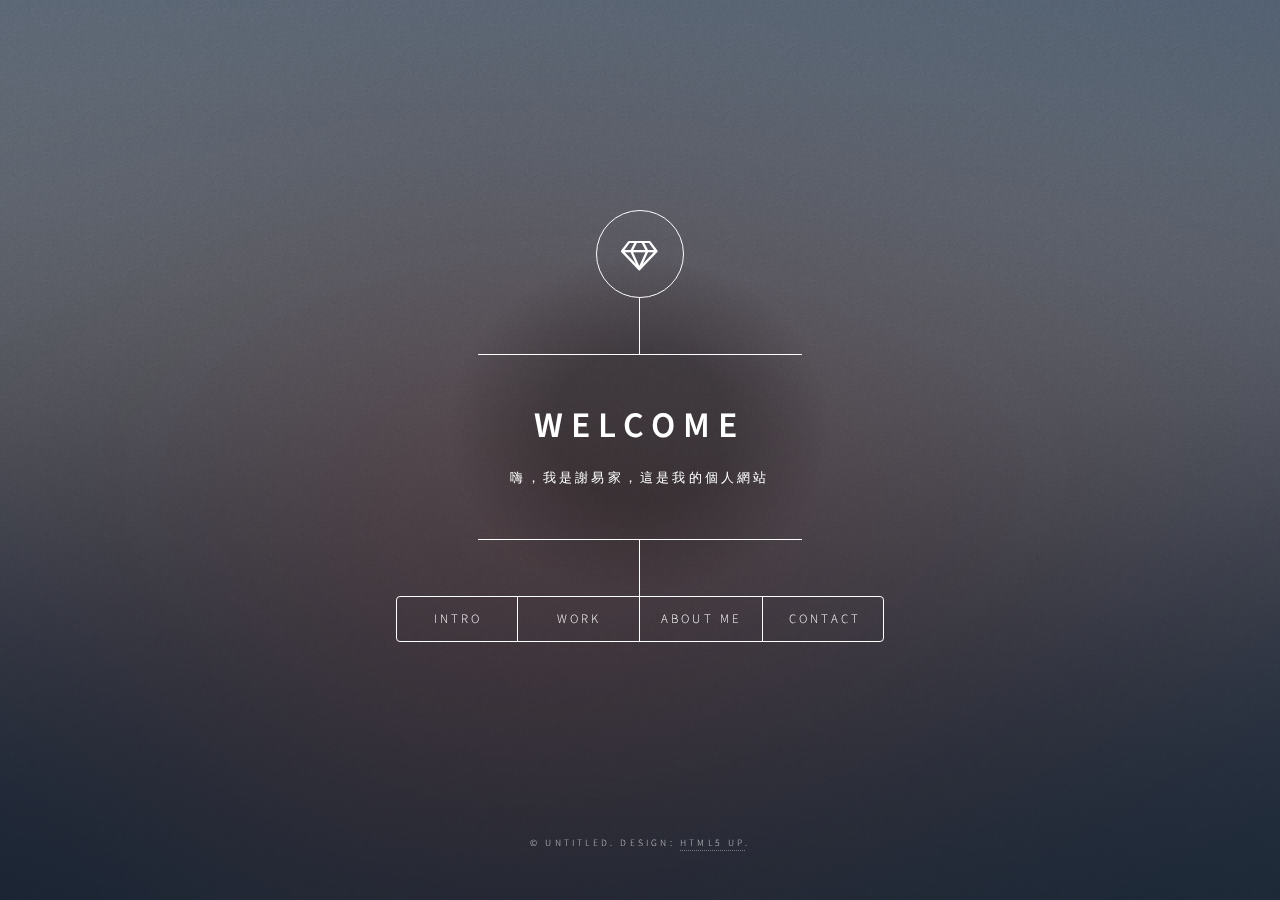
<file: index.html>
<!DOCTYPE HTML>
<!--
	Dimension by HTML5 UP
	html5up.net | @ajlkn
	Free for personal and commercial use under the CCA 3.0 license (html5up.net/license)
-->
<html>
	<head>
		<title>Hsieh Yi Chia</title>
		<meta charset="utf-8" />
		<meta name="viewport" content="width=device-width, initial-scale=1, user-scalable=no" />
		<link rel="stylesheet" href="assets/css/main.css" />
		<!--[if lte IE 9]><link rel="stylesheet" href="assets/css/ie9.css" /><![endif]-->
		<noscript><link rel="stylesheet" href="assets/css/noscript.css" /></noscript>
	</head>
	<body>

		<!-- Wrapper -->
			<div id="wrapper">

				<!-- Header -->
					<header id="header">
						<div class="logo">
							<span class="icon fa-diamond"></span>
						</div>
						<div class="content">
							<div class="inner">
								<h1>WELCOME</h1>
								<p>嗨，我是謝易家，這是我的個人網站<br /></p>
							</div>
						</div>
						<nav>
							<ul>
								<li><a href="#intro">Intro</a></li>
								<li><a href="#work">Work</a></li>
								<li><a href="#about">About Me</a></li>
								<li><a href="#contact">Contact</a></li>
								<!--<li><a href="#elements">Elements</a></li>-->
							</ul>
						</nav>
					</header>

				<!-- Main -->
					<div id="main">

						<!-- Intro -->
							<article id="intro">
								<h2 class="major">Intro</h2>
								<span class="image main"><img src="images/pic01.jpg" alt="" /></span>
								<p>Under construction</p>
								<p>Under construction</p>
							</article>

						<!-- Work -->
							<article id="work">
								<h2 class="major">Work</h2>
								<span class="image main"><img src="images/pic02.jpg" alt="" /></span>
								<p>Under construction</p>
								<p>Under construction</p>
							</article>

						<!-- About -->
							<article id="about">
								<h2 class="major">About</h2>
								<span class="image main"><img src="images/pic03.jpg" alt="" /></span>
								<p>在台灣的彰化出生與長大，是個鄉民、宅男、研究生、工程師。希望有朝一日可以去矽谷闖蕩而勤練英文，大學去過捷克當交換學生，卻只練了一口好中文，喜歡藉著看影集學英文，卻怎樣都不肯把中文字幕給關掉。</p>
								<p>Raise and born in Changhua, Taiwan. He's a PTTer, a nerd, a graduate school student and an engineer. Hoping he could go to the valley some day in the future. Despite of that, he only pratice his Chinese when he was a exchange student in Cezch republic, and he never turn the chinese subtitle off when watching American series.</p> 
							</article>

						<!-- Contact -->
							<article id="contact">
								<h2 class="major">Contact</h2>
								<form method="post" action="#">
									<div class="field half first">
										<label for="name">Name</label>
										<input type="text" name="name" id="name" />
									</div>
									<div class="field half">
										<label for="email">Email</label>
										<input type="text" name="email" id="email" />
									</div>
									<div class="field">
										<label for="message">Message</label>
										<textarea name="message" id="message" rows="4"></textarea>
									</div>
									<ul class="actions">
										<li><input type="submit" value="Send Message" class="special" /></li>
										<li><input type="reset" value="Reset" /></li>
									</ul>
								</form>
								<ul class="icons">
									<li><a href="#" class="icon fa-twitter"><span class="label">Twitter</span></a></li>
									<li><a href="#" class="icon fa-facebook"><span class="label">Facebook</span></a></li>
									<li><a href="#" class="icon fa-instagram"><span class="label">Instagram</span></a></li>
									<li><a href="#" class="icon fa-github"><span class="label">GitHub</span></a></li>
								</ul>
							</article>

						<!-- Elements -->
							<article id="elements">
								<h2 class="major">Elements</h2>

								<section>
									<h3 class="major">Text</h3>
									<p>This is <b>bold</b> and this is <strong>strong</strong>. This is <i>italic</i> and this is <em>emphasized</em>.
									This is <sup>superscript</sup> text and this is <sub>subscript</sub> text.
									This is <u>underlined</u> and this is code: <code>for (;;) { ... }</code>. Finally, <a href="#">this is a link</a>.</p>
									<hr />
									<h2>Heading Level 2</h2>
									<h3>Heading Level 3</h3>
									<h4>Heading Level 4</h4>
									<h5>Heading Level 5</h5>
									<h6>Heading Level 6</h6>
									<hr />
									<h4>Blockquote</h4>
									<blockquote>Fringilla nisl. Donec accumsan interdum nisi, quis tincidunt felis sagittis eget tempus euismod. Vestibulum ante ipsum primis in faucibus vestibulum. Blandit adipiscing eu felis iaculis volutpat ac adipiscing accumsan faucibus. Vestibulum ante ipsum primis in faucibus lorem ipsum dolor sit amet nullam adipiscing eu felis.</blockquote>
									<h4>Preformatted</h4>
									<pre><code>i = 0;

while (!deck.isInOrder()) {
    print 'Iteration ' + i;
    deck.shuffle();
    i++;
}

print 'It took ' + i + ' iterations to sort the deck.';</code></pre>
								</section>

								<section>
									<h3 class="major">Lists</h3>

									<h4>Unordered</h4>
									<ul>
										<li>Dolor pulvinar etiam.</li>
										<li>Sagittis adipiscing.</li>
										<li>Felis enim feugiat.</li>
									</ul>

									<h4>Alternate</h4>
									<ul class="alt">
										<li>Dolor pulvinar etiam.</li>
										<li>Sagittis adipiscing.</li>
										<li>Felis enim feugiat.</li>
									</ul>

									<h4>Ordered</h4>
									<ol>
										<li>Dolor pulvinar etiam.</li>
										<li>Etiam vel felis viverra.</li>
										<li>Felis enim feugiat.</li>
										<li>Dolor pulvinar etiam.</li>
										<li>Etiam vel felis lorem.</li>
										<li>Felis enim et feugiat.</li>
									</ol>
									<h4>Icons</h4>
									<ul class="icons">
										<li><a href="#" class="icon fa-twitter"><span class="label">Twitter</span></a></li>
										<li><a href="#" class="icon fa-facebook"><span class="label">Facebook</span></a></li>
										<li><a href="#" class="icon fa-instagram"><span class="label">Instagram</span></a></li>
										<li><a href="#" class="icon fa-github"><span class="label">Github</span></a></li>
									</ul>

									<h4>Actions</h4>
									<ul class="actions">
										<li><a href="#" class="button special">Default</a></li>
										<li><a href="#" class="button">Default</a></li>
									</ul>
									<ul class="actions vertical">
										<li><a href="#" class="button special">Default</a></li>
										<li><a href="#" class="button">Default</a></li>
									</ul>
								</section>

								<section>
									<h3 class="major">Table</h3>
									<h4>Default</h4>
									<div class="table-wrapper">
										<table>
											<thead>
												<tr>
													<th>Name</th>
													<th>Description</th>
													<th>Price</th>
												</tr>
											</thead>
											<tbody>
												<tr>
													<td>Item One</td>
													<td>Ante turpis integer aliquet porttitor.</td>
													<td>29.99</td>
												</tr>
												<tr>
													<td>Item Two</td>
													<td>Vis ac commodo adipiscing arcu aliquet.</td>
													<td>19.99</td>
												</tr>
												<tr>
													<td>Item Three</td>
													<td> Morbi faucibus arcu accumsan lorem.</td>
													<td>29.99</td>
												</tr>
												<tr>
													<td>Item Four</td>
													<td>Vitae integer tempus condimentum.</td>
													<td>19.99</td>
												</tr>
												<tr>
													<td>Item Five</td>
													<td>Ante turpis integer aliquet porttitor.</td>
													<td>29.99</td>
												</tr>
											</tbody>
											<tfoot>
												<tr>
													<td colspan="2"></td>
													<td>100.00</td>
												</tr>
											</tfoot>
										</table>
									</div>

									<h4>Alternate</h4>
									<div class="table-wrapper">
										<table class="alt">
											<thead>
												<tr>
													<th>Name</th>
													<th>Description</th>
													<th>Price</th>
												</tr>
											</thead>
											<tbody>
												<tr>
													<td>Item One</td>
													<td>Ante turpis integer aliquet porttitor.</td>
													<td>29.99</td>
												</tr>
												<tr>
													<td>Item Two</td>
													<td>Vis ac commodo adipiscing arcu aliquet.</td>
													<td>19.99</td>
												</tr>
												<tr>
													<td>Item Three</td>
													<td> Morbi faucibus arcu accumsan lorem.</td>
													<td>29.99</td>
												</tr>
												<tr>
													<td>Item Four</td>
													<td>Vitae integer tempus condimentum.</td>
													<td>19.99</td>
												</tr>
												<tr>
													<td>Item Five</td>
													<td>Ante turpis integer aliquet porttitor.</td>
													<td>29.99</td>
												</tr>
											</tbody>
											<tfoot>
												<tr>
													<td colspan="2"></td>
													<td>100.00</td>
												</tr>
											</tfoot>
										</table>
									</div>
								</section>

								<section>
									<h3 class="major">Buttons</h3>
									<ul class="actions">
										<li><a href="#" class="button special">Special</a></li>
										<li><a href="#" class="button">Default</a></li>
									</ul>
									<ul class="actions">
										<li><a href="#" class="button">Default</a></li>
										<li><a href="#" class="button small">Small</a></li>
									</ul>
									<ul class="actions">
										<li><a href="#" class="button special icon fa-download">Icon</a></li>
										<li><a href="#" class="button icon fa-download">Icon</a></li>
									</ul>
									<ul class="actions">
										<li><span class="button special disabled">Disabled</span></li>
										<li><span class="button disabled">Disabled</span></li>
									</ul>
								</section>

								<section>
									<h3 class="major">Form</h3>
									<form method="post" action="#">
										<div class="field half first">
											<label for="demo-name">Name</label>
											<input type="text" name="demo-name" id="demo-name" value="" placeholder="Jane Doe" />
										</div>
										<div class="field half">
											<label for="demo-email">Email</label>
											<input type="email" name="demo-email" id="demo-email" value="" placeholder="jane@untitled.tld" />
										</div>
										<div class="field">
											<label for="demo-category">Category</label>
											<div class="select-wrapper">
												<select name="demo-category" id="demo-category">
													<option value="">-</option>
													<option value="1">Manufacturing</option>
													<option value="1">Shipping</option>
													<option value="1">Administration</option>
													<option value="1">Human Resources</option>
												</select>
											</div>
										</div>
										<div class="field half first">
											<input type="radio" id="demo-priority-low" name="demo-priority" checked>
											<label for="demo-priority-low">Low</label>
										</div>
										<div class="field half">
											<input type="radio" id="demo-priority-high" name="demo-priority">
											<label for="demo-priority-high">High</label>
										</div>
										<div class="field half first">
											<input type="checkbox" id="demo-copy" name="demo-copy">
											<label for="demo-copy">Email me a copy</label>
										</div>
										<div class="field half">
											<input type="checkbox" id="demo-human" name="demo-human" checked>
											<label for="demo-human">Not a robot</label>
										</div>
										<div class="field">
											<label for="demo-message">Message</label>
											<textarea name="demo-message" id="demo-message" placeholder="Enter your message" rows="6"></textarea>
										</div>
										<ul class="actions">
											<li><input type="submit" value="Send Message" class="special" /></li>
											<li><input type="reset" value="Reset" /></li>
										</ul>
									</form>
								</section>

							</article>

					</div>

				<!-- Footer -->
					<footer id="footer">
						<p class="copyright">&copy; Untitled. Design: <a href="https://html5up.net">HTML5 UP</a>.</p>
					</footer>

			</div>

		<!-- BG -->
			<div id="bg"></div>

		<!-- Scripts -->
			<script src="assets/js/jquery.min.js"></script>
			<script src="assets/js/skel.min.js"></script>
			<script src="assets/js/util.js"></script>
			<script src="assets/js/main.js"></script>

	</body>
</html>
</file>
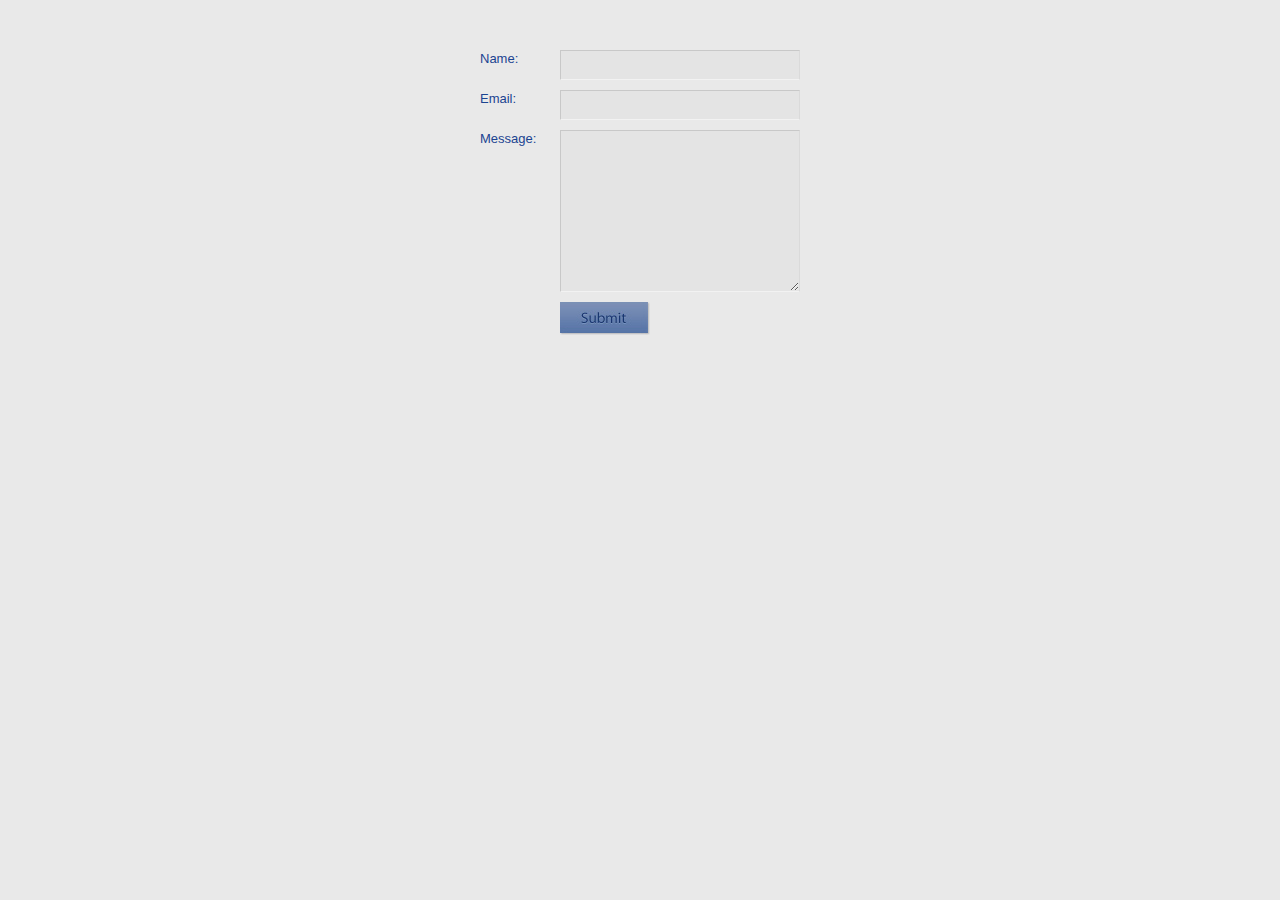
<file: contact/index.html>
<!DOCTYPE html PUBLIC "-//W3C//DTD XHTML 1.0 Transitional//EN" "http://www.w3.org/TR/xhtml1/DTD/xhtml1-transitional.dtd">
<html xmlns="http://www.w3.org/1999/xhtml">

<head>
	<meta http-equiv="Content-Type" content="text/html; charset=UTF-8" />
	<title>Contact Form</title>
	<link rel="stylesheet" type="text/css" href="../css/blue.css" />
	<script type="text/javascript" src="js/jquery-1.2.6.min.js"></script>
	<script type="text/javascript" src="js/jquery.validate.js"></script>
	
	<script type="text/javascript">
	$(document).ready(function(){
		
		$("#contactform").validate();
	});
	</script>
</head>

<body class="contact">
<form method="post" action="contactengine.php" id="contactform">

<label for="Name">Name:</label>

	<input type="text" name="Name" id="Name" class="required" />

<label for="Email">Email:</label>

	<input type="text" name="Email" id="Email" class="required email" />

<label for="Message">Message:</label>

	<textarea name="Message" id="Message" rows="10" cols="20" class="required"></textarea>
<div class="clear"></div>
<input type="submit" name="submit" value="" class="submit-button" />
</form>
	
</body>
</html>
</file>
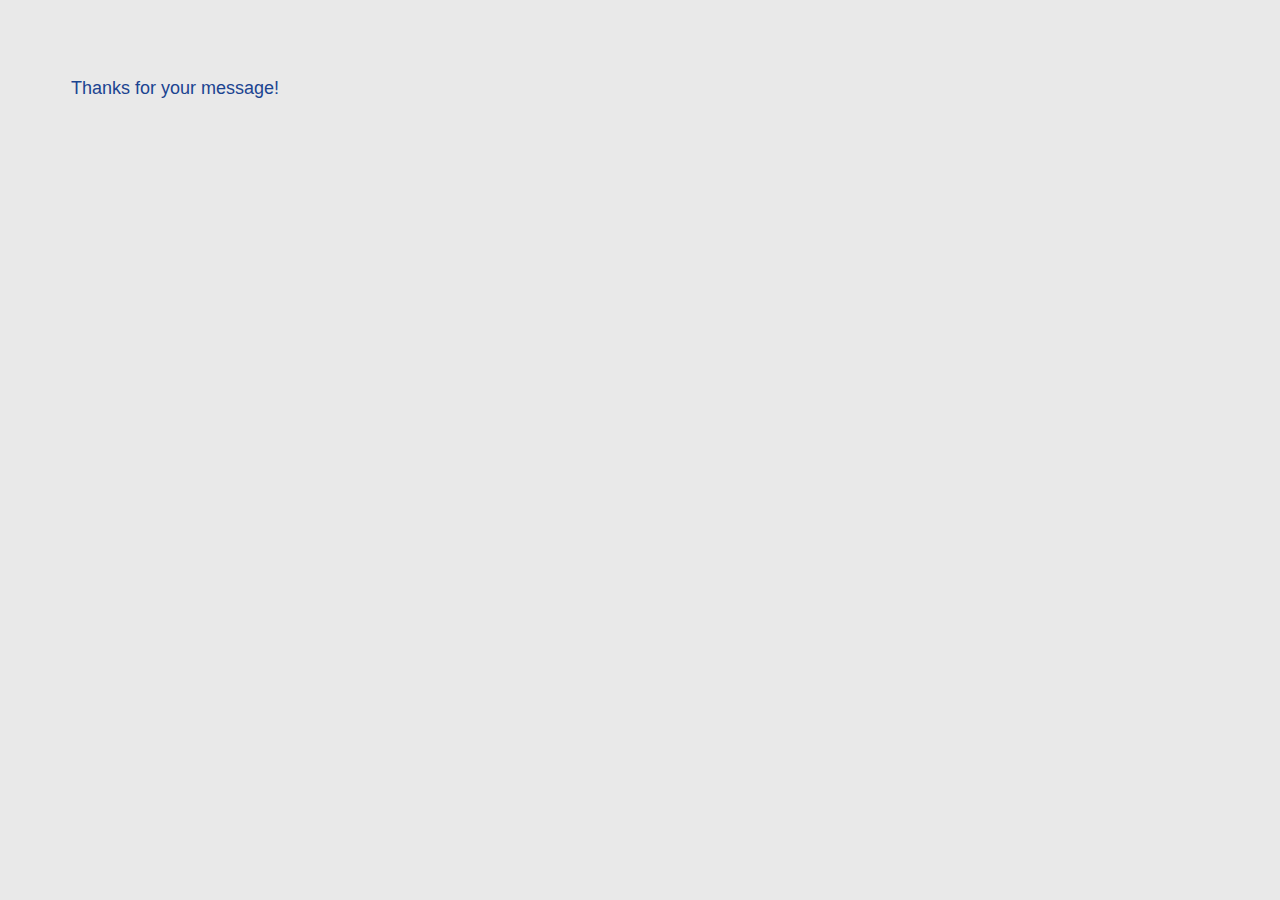
<file: contact/contactthanks.html>
<!DOCTYPE html PUBLIC "-//W3C//DTD XHTML 1.0 Transitional//EN" "http://www.w3.org/TR/xhtml1/DTD/xhtml1-transitional.dtd">
<html xmlns="http://www.w3.org/1999/xhtml">

<head>
	<meta http-equiv="Content-Type" content="text/html; charset=UTF-8" />
	<title>Contact Form | Thanks!</title>
	<link rel="stylesheet" type="text/css" href="../css/blue.css" />
</head>

<body class="contact">


		<h1 class="warn">Thanks for your message!</h1>
	

</body>

</html>
</file>
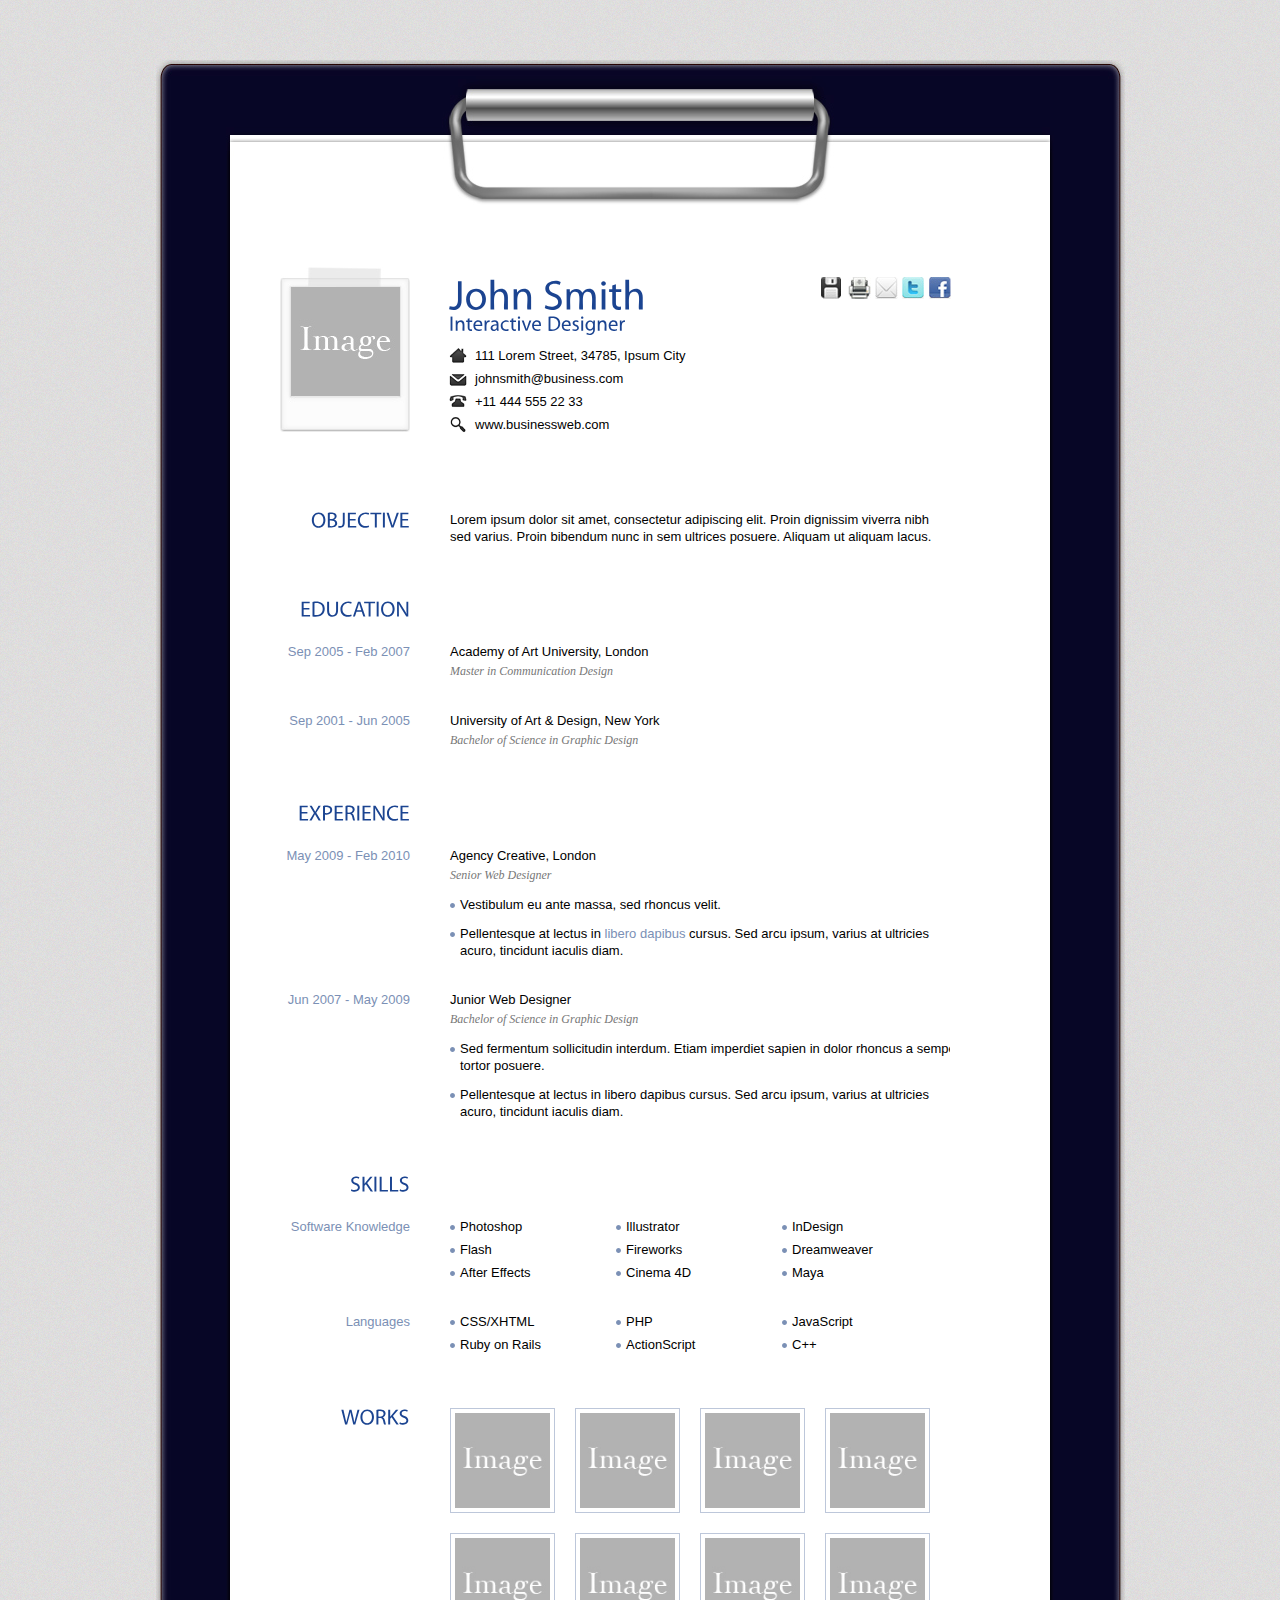
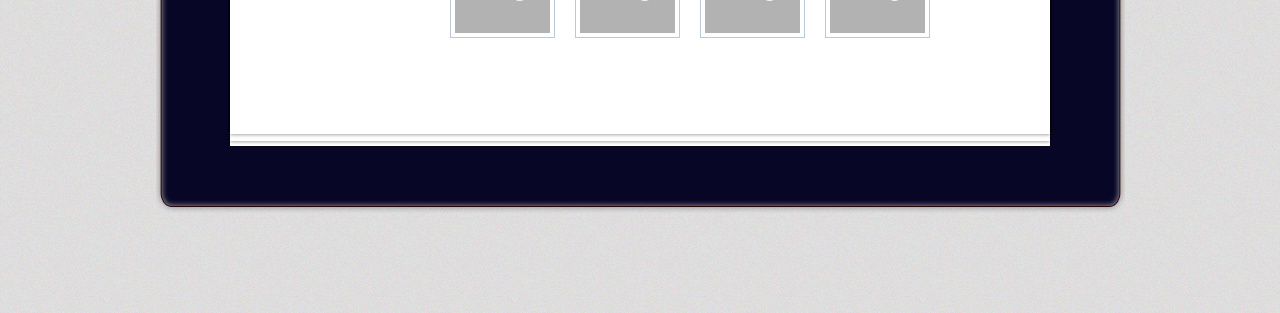
<file: resume/resume.html>
<!DOCTYPE html PUBLIC "-//W3C//DTD XHTML 1.0 Transitional//EN" "http://www.w3.org/TR/xhtml1/DTD/xhtml1-transitional.dtd">
<html xmlns="http://www.w3.org/1999/xhtml">
<head>
<meta http-equiv="Content-Type" content="text/html; charset=UTF-8" />
<title>Resume</title>
<link type="text/css" rel="stylesheet" href="css/blue.css" />
<link type="text/css" rel="stylesheet" href="css/print.css" media="print"/>
<!--[if IE 7]>
<link href="css/ie7.css" rel="stylesheet" type="text/css" />
<![endif]-->
<!--[if IE 6]>
<link href="css/ie6.css" rel="stylesheet" type="text/css" />
<![endif]-->
<script type="text/javascript" src="js/jquery-1.4.2.min.js"></script>
<script type="text/javascript" src="js/jquery.tipsy.js"></script>
<script type="text/javascript" src="js/cufon.yui.js"></script>
<script type="text/javascript" src="js/scrollTo.js"></script>
<script type="text/javascript" src="js/myriad.js"></script>
<script type="text/javascript" src="js/jquery.colorbox.js"></script>
<script type="text/javascript" src="js/custom.js"></script>
<script type="text/javascript">
		Cufon.replace('h1,h2');
</script>
</head>
<body>
<!-- Begin Wrapper -->
<div id="wrapper">
  <div class="wrapper-top"></div>
  <div class="wrapper-mid">
    <!-- Begin Paper -->
    <div id="paper">
      <div class="paper-top"></div>
      <div id="paper-mid">
        <div class="entry">
          <!-- Begin Image -->
          <img class="portrait" src="images/image.jpg" alt="John Smith" />
          <!-- End Image -->
          <!-- Begin Personal Information -->
          <div class="self">
            <h1 class="name">John Smith <br />
              <span>Interactive Designer</span></h1>
            <ul>
              <li class="ad">111 Lorem Street, 34785, Ipsum City</li>
              <li class="mail">johnsmith@business.com</li>
              <li class="tel">+11 444 555 22 33</li>
              <li class="web">www.businessweb.com</li>
            </ul>
          </div>
          <!-- End Personal Information -->
          <!-- Begin Social -->
          <div class="social">
            <ul>
              <li><a class='north' href="#" title="Download .pdf"><img src="images/icn-save.jpg" alt="Download the pdf version" /></a></li>
              <li><a class='north' href="javascript:window.print()" title="Print"><img src="images/icn-print.jpg" alt="" /></a></li>
              <li><a class='north' id="contact" href="contact/index.html" title="Contact Me"><img src="images/icn-contact.jpg" alt="" /></a></li>
              <li><a class='north' href="#" title="Follow me on Twitter"><img src="images/icn-twitter.jpg" alt="" /></a></li>
              <li><a class='north' href="#" title="My Facebook Profile"><img src="images/icn-facebook.jpg" alt="" /></a></li>
            </ul>
          </div>
          <!-- End Social -->
        </div>
        <!-- Begin 1st Row -->
        <div class="entry">
          <h2>OBJECTIVE</h2>
          <p>Lorem ipsum dolor sit amet, consectetur adipiscing elit. Proin dignissim viverra nibh sed varius. Proin bibendum nunc in sem ultrices posuere. Aliquam ut aliquam lacus.</p>
        </div>
        <!-- End 1st Row -->
        <!-- Begin 2nd Row -->
        <div class="entry">
          <h2>EDUCATION</h2>
          <div class="content">
            <h3>Sep 2005 - Feb 2007</h3>
            <p>Academy of Art University, London <br />
              <em>Master in Communication Design</em></p>
          </div>
          <div class="content">
            <h3>Sep 2001 - Jun 2005</h3>
            <p>University of Art &amp; Design, New York <br />
              <em>Bachelor of Science in Graphic Design</em></p>
          </div>
        </div>
        <!-- End 2nd Row -->
        <!-- Begin 3rd Row -->
        <div class="entry">
          <h2>EXPERIENCE</h2>
          <div class="content">
            <h3>May 2009 - Feb 2010</h3>
            <p>Agency Creative, London <br />
              <em>Senior Web Designer</em></p>
            <ul class="info">
              <li>Vestibulum eu ante massa, sed rhoncus velit.</li>
              <li>Pellentesque at lectus in <a href="#">libero dapibus</a> cursus. Sed arcu ipsum, varius at ultricies acuro, tincidunt iaculis diam.</li>
            </ul>
          </div>
          <div class="content">
            <h3>Jun 2007 - May 2009</h3>
            <p>Junior Web Designer <br />
              <em>Bachelor of Science in Graphic Design</em></p>
            <ul class="info">
              <li>Sed fermentum sollicitudin interdum. Etiam imperdiet sapien in dolor rhoncus a semper tortor posuere. </li>
              <li>Pellentesque at lectus in libero dapibus cursus. Sed arcu ipsum, varius at ultricies acuro, tincidunt iaculis diam.</li>
            </ul>
          </div>
        </div>
        <!-- End 3rd Row -->
        <!-- Begin 4th Row -->
        <div class="entry">
          <h2>SKILLS</h2>
          <div class="content">
            <h3>Software Knowledge</h3>
            <ul class="skills">
              <li>Photoshop</li>
              <li>Illustrator</li>
              <li>InDesign</li>
              <li>Flash</li>
              <li>Fireworks</li>
              <li>Dreamweaver</li>
              <li>After Effects</li>
              <li>Cinema 4D</li>
              <li>Maya</li>
            </ul>
          </div>
          <div class="content">
            <h3>Languages</h3>
            <ul class="skills">
              <li>CSS/XHTML</li>
              <li>PHP</li>
              <li>JavaScript</li>
              <li>Ruby on Rails</li>
              <li>ActionScript</li>
              <li>C++</li>
            </ul>
          </div>
        </div>
        <!-- End 4th Row -->
         <!-- Begin 5th Row -->
        <div class="entry">
        <h2>WORKS</h2>
        	<ul class="works">
        		<li><a href="images/1.jpg" rel="gallery" title="Lorem ipsum dolor sit amet."><img src="images/image.jpg" alt="" /></a></li>
        		<li><a href="images/2.jpg" rel="gallery" title="Lorem ipsum dolor sit amet."><img src="images/image.jpg" alt="" /></a></li>
        		<li><a href="images/3.jpg" rel="gallery" title="Lorem ipsum dolor sit amet."><img src="images/image.jpg" alt="" /></a></li>
        		<li><a href="images/1.jpg" rel="gallery" title="Lorem ipsum dolor sit amet."><img src="images/image.jpg" alt="" /></a></li>
        		<li><a href="images/2.jpg" rel="gallery" title="Lorem ipsum dolor sit amet."><img src="images/image.jpg" alt="" /></a></li>
        		<li><a href="images/3.jpg" rel="gallery" title="Lorem ipsum dolor sit amet."><img src="images/image.jpg" alt="" /></a></li>
        		<li><a href="images/1.jpg" rel="gallery" title="Lorem ipsum dolor sit amet."><img src="images/image.jpg" alt="" /></a></li>
        		<li><a href="images/1.jpg" rel="gallery" title="Lorem ipsum dolor sit amet."><img src="images/image.jpg" alt="" /></a></li>
        	</ul>
        </div>
        <!-- Begin 5th Row -->
      </div>
      <div class="clear"></div>
      <div class="paper-bottom"></div>
    </div>
    <!-- End Paper -->
  </div>
  <div class="wrapper-bottom"></div>
</div>
<div id="message"><a href="#top" id="top-link">Go to Top</a></div>
<!-- End Wrapper -->
</body>
</html>
</file>
<file: assets/css/ie9.css>
/*
	Dimension by HTML5 UP
	html5up.net | @ajlkn
	Free for personal and commercial use under the CCA 3.0 license (html5up.net/license)
*/

/* BG */

	#bg:before {
		background: rgba(19, 21, 25, 0.5);
	}

/* Header */

	#header .logo {
		margin: 0 auto;
	}

	#header .content {
		display: inline-block;
	}

	#header nav ul {
		display: inline-block;
	}

		#header nav ul li {
			display: inline-block;
		}

/* Main */

	#main article {
		margin: 0 auto;
	}
</file>
<file: assets/css/noscript.css>
/*
	Dimension by HTML5 UP
	html5up.net | @ajlkn
	Free for personal and commercial use under the CCA 3.0 license (html5up.net/license)
*/

/* Main */

	#main article {
		opacity: 1;
		margin: 4rem 0 0 0;
	}
</file>
<file: resume/css/print.css>
body {
	font-family: "Trebuchet MS", Arial, Helvetica, sans-serif;
	background-color: white;
	font-size:13pt;
	line-height: 17pt;
}

.clear {
	clear:both;
}

a, a:hover, a:visited, a:active {
	color:#7b90b5;
	text-decoration: none;
}

#wrapper, .wrapper-mid {
	background: none;
}

.wrapper-top, .wrapper-bottom  {
	display:none;
}

#paper {
	width:820px;
	margin:0 auto;
}

.paper-top, .paper-bottom {
	display:none;
}

#paper-mid {
	width:820px;
	margin:0 auto;
	background-color:#FFF;
	display:block;
	padding:0;
	overflow: hidden;
	padding-bottom:75px;
	padding-top:7px;
}

.entry {
	width:820px;
	display: block;
	padding-top:55px;
	clear: both;
}

h1 {
	width:500px;
	font-size:42pt;
	color:#1b4491;
	margin-bottom:0;
}

h1 span {
	font-size:21pt;
	display:block;
	margin-left:15px;
	margin-top:20px;
	color:#1b4491;
}

h2 {
	width:180px;
	height: 23px;
	text-align: right;
	float:left;
	padding:0;
	margin:0;
	clear:both;
	font-size:22pt;
	margin-bottom:-12px;
	color:#1b4491;
}

p {
	width:600px;
	margin-left:40px;
	float:right;
}

ul.list {
	clear: both;
	padding:0;
	margin:0;
	overflow: hidden;
}

ul.list li {
	display:block;
	float:right;
	padding-top:32px;
}


h3 {
	width:180px;
	text-align: right;
	float:left;
	padding:0;
	clear:both;
	font-size: 13pt;
	color:black;
}

em {
	font-family: Georgia, "Times New Roman", serif;
	font-style: italic;
	color:#999;
	font-size:12pt;
	display: block;
	padding-top:0;
}

ul.info {
	float:right;
	width:600px;
	margin-left:40px;
	background: none;
	list-style: square;
	
}

ul.info li {
	margin:0;
	padding:0;
	float:left;
	display: block;
	width:600px;
	padding-left:0;
	background-position: 0 .5em;
	margin-top:12px;
	list-style-type: square;
}

ul.skills {
	margin:0;
	padding:0;
	float:right;
	width:600px;
	margin-left:40px;
	margin-top:-6px;
	background: none;
	list-style: square;
}

ul.skills li {
	margin:0;
	padding:0;
	float:left;
	width:176px;
	padding-left:0;
	background-position: 0 .5em;
	margin-top:6px;
}

img.portrait {
	border:1px solid #000;
	padding:10px;	
}

.self {
	width:500px;
	float:left;
	padding-top:11px;
	margin-left:0;
	margin-bottom:15px;
	margin-left:38px;
}

.self ul {
	padding-top: 10px;
}

.self ul li {
	background-repeat: no-repeat;
	padding-left:0;
	background-position: 0 .1em;
	height:25px;
	display:block;
	margin-top:-2px;
}

.social {
	display:none;
}

/* ELEMENTS */
/* ----------------------------------------- */

table {
	width: 590px;
	margin-left:40px;
	float:right;
	border-collapse: collapse;
	border-bottom:1px dashed #999;
	border-top:1px dashed #999;
}

table td {
	padding: 10px;
	padding-top:0;
	border-right:1px dashed #999;
}

table td:hover {
	background-color: #f2f2f2;
}

table th {
	padding: 10px;
	padding-top:0;
	color:#7b90b5;
	text-align: left;
	border-right:1px dashed #999;
}

table td.center {
	text-align: center;
}

table td.last {
	background: none;
}

table th.center {
	text-align: center;
}

table th.last {
	background: none;
}

table tr {
	border-left:1px dashed #999;
	border-top:1px dashed #999;
}

table tr.caption {
	border-left:1px dashed #999;
}

blockquote {
	border-left:3px solid #7b90b5;
	padding-left:8px;
	margin-top:20px;
	width:585px;
	margin-left:40px;
	float:right;
}

pre {
	width:500px;
	margin-left:40px;
	float:right;
}

abbr, acronym {
	border-bottom:1px dashed #7b90b5;
}

strong {
	font-weight: bold;
}

small {
	font-size:70%;
}

big {
	font-size:1.2em;
}

/* GO TO TOP */
/* ----------------------------------------- */

#message {
	display:none;
}

.works {
	display:none;
}
</file>
<file: resume/css/ie7.css>
@charset "UTF-8";

.self {
	padding-top: 4px;
}

h1 span {
	margin-top:-15px;
}
</file>
<file: resume/css/ie6.css>
@charset "UTF-8";

.self {
	padding-top: 4px;
}

h1 span {
	margin-top:-15px;
}

.social {
	width:150px;
}

ul.list {
	margin-top:-56px;
}
</file>
<file: assets/css/main.css>
@import url(font-awesome.min.css);
@import url("https://fonts.googleapis.com/css?family=Source+Sans+Pro:300italic,600italic,300,600");

/*
	Dimension by HTML5 UP
	html5up.net | @ajlkn
	Free for personal and commercial use under the CCA 3.0 license (html5up.net/license)
*/

/* Reset */

	html, body, div, span, applet, object, iframe, h1, h2, h3, h4, h5, h6, p, blockquote, pre, a, abbr, acronym, address, big, cite, code, del, dfn, em, img, ins, kbd, q, s, samp, small, strike, strong, sub, sup, tt, var, b, u, i, center, dl, dt, dd, ol, ul, li, fieldset, form, label, legend, table, caption, tbody, tfoot, thead, tr, th, td, article, aside, canvas, details, embed, figure, figcaption, footer, header, hgroup, menu, nav, output, ruby, section, summary, time, mark, audio, video {
		margin: 0;
		padding: 0;
		border: 0;
		font-size: 100%;
		font: inherit;
		vertical-align: baseline;
	}

	article, aside, details, figcaption, figure, footer, header, hgroup, menu, nav, section {
		display: block;
	}

	body {
		line-height: 1;
	}

	ol, ul {
		list-style: none;
	}

	blockquote, q {
		quotes: none;
	}

	blockquote:before, blockquote:after, q:before, q:after {
		content: '';
		content: none;
	}

	table {
		border-collapse: collapse;
		border-spacing: 0;
	}

	body {
		-webkit-text-size-adjust: none;
	}

/* Box Model */

	*, *:before, *:after {
		-moz-box-sizing: border-box;
		-webkit-box-sizing: border-box;
		box-sizing: border-box;
	}

/* Basic */

	@-ms-viewport {
		width: device-width;
	}

	@media screen and (max-width: 480px) {

		html, body {
			min-width: 320px;
		}

	}

	body {
		background: #1b1f22;
	}

		body.is-loading *, body.is-loading *:before, body.is-loading *:after, body.is-switching *, body.is-switching *:before, body.is-switching *:after {
			-moz-animation: none !important;
			-webkit-animation: none !important;
			-ms-animation: none !important;
			animation: none !important;
			-moz-transition: none !important;
			-webkit-transition: none !important;
			-ms-transition: none !important;
			transition: none !important;
			-moz-transition-delay: none !important;
			-webkit-transition-delay: none !important;
			-ms-transition-delay: none !important;
			transition-delay: none !important;
		}

/* Type */

	html {
		font-size: 16pt;
	}

		@media screen and (max-width: 1680px) {

			html {
				font-size: 12pt;
			}

		}

		@media screen and (max-width: 736px) {

			html {
				font-size: 11pt;
			}

		}

		@media screen and (max-width: 360px) {

			html {
				font-size: 10pt;
			}

		}

	body, input, select, textarea {
		color: #ffffff;
		font-family: "Source Sans Pro", sans-serif;
		font-weight: 300;
		font-size: 1rem;
		line-height: 1.65;
	}

	a {
		-moz-transition: color 0.2s ease-in-out, background-color 0.2s ease-in-out, border-bottom-color 0.2s ease-in-out;
		-webkit-transition: color 0.2s ease-in-out, background-color 0.2s ease-in-out, border-bottom-color 0.2s ease-in-out;
		-ms-transition: color 0.2s ease-in-out, background-color 0.2s ease-in-out, border-bottom-color 0.2s ease-in-out;
		transition: color 0.2s ease-in-out, background-color 0.2s ease-in-out, border-bottom-color 0.2s ease-in-out;
		border-bottom: dotted 1px rgba(255, 255, 255, 0.5);
		text-decoration: none;
		color: inherit;
	}

		a:hover {
			border-bottom-color: transparent;
		}

	strong, b {
		color: #ffffff;
		font-weight: 600;
	}

	em, i {
		font-style: italic;
	}

	p {
		margin: 0 0 2rem 0;
	}

	h1, h2, h3, h4, h5, h6 {
		color: #ffffff;
		font-weight: 600;
		line-height: 1.5;
		margin: 0 0 1rem 0;
		text-transform: uppercase;
		letter-spacing: 0.2rem;
	}

		h1 a, h2 a, h3 a, h4 a, h5 a, h6 a {
			color: inherit;
			text-decoration: none;
		}

		h1.major, h2.major, h3.major, h4.major, h5.major, h6.major {
			border-bottom: solid 1px #ffffff;
			width: -moz-max-content;
			width: -webkit-max-content;
			width: -ms-max-content;
			width: max-content;
			padding-bottom: 0.5rem;
			margin: 0 0 2rem 0;
		}

	h1 {
		font-size: 2.25rem;
		line-height: 1.3;
		letter-spacing: 0.5rem;
	}

	h2 {
		font-size: 1.5rem;
		line-height: 1.4;
		letter-spacing: 0.5rem;
	}

	h3 {
		font-size: 1rem;
	}

	h4 {
		font-size: 0.8rem;
	}

	h5 {
		font-size: 0.7rem;
	}

	h6 {
		font-size: 0.6rem;
	}

	@media screen and (max-width: 736px) {

		h1 {
			font-size: 1.75rem;
			line-height: 1.4;
		}

		h2 {
			font-size: 1.25em;
			line-height: 1.5;
		}

	}

	sub {
		font-size: 0.8rem;
		position: relative;
		top: 0.5rem;
	}

	sup {
		font-size: 0.8rem;
		position: relative;
		top: -0.5rem;
	}

	blockquote {
		border-left: solid 4px #ffffff;
		font-style: italic;
		margin: 0 0 2rem 0;
		padding: 0.5rem 0 0.5rem 2rem;
	}

	code {
		background: rgba(255, 255, 255, 0.075);
		border-radius: 4px;
		font-family: "Courier New", monospace;
		font-size: 0.9rem;
		margin: 0 0.25rem;
		padding: 0.25rem 0.65rem;
	}

	pre {
		-webkit-overflow-scrolling: touch;
		font-family: "Courier New", monospace;
		font-size: 0.9rem;
		margin: 0 0 2rem 0;
	}

		pre code {
			display: block;
			line-height: 1.75;
			padding: 1rem 1.5rem;
			overflow-x: auto;
		}

	hr {
		border: 0;
		border-bottom: solid 1px #ffffff;
		margin: 2.75rem 0;
	}

	.align-left {
		text-align: left;
	}

	.align-center {
		text-align: center;
	}

	.align-right {
		text-align: right;
	}

/* Form */

	form {
		margin: 0 0 2.5rem 0;
	}

		form .field {
			margin: 0 0 1.5rem 0;
		}

			form .field.half {
				width: 50%;
				float: left;
				padding: 0 0 0 0.75rem;
			}

				form .field.half.first {
					padding: 0 0.75rem 0 0;
				}

		form > .actions {
			margin: 1.875rem 0 0 0 !important;
		}

		@media screen and (max-width: 736px) {

			form .field {
				margin: 0 0 1.125rem 0;
			}

				form .field.half {
					padding: 0 0 0 0.5625rem;
				}

					form .field.half.first {
						padding: 0 0.5625rem 0 0;
					}

			form > .actions {
				margin: 1.5rem 0 0 0 !important;
			}

		}

		@media screen and (max-width: 480px) {

			form .field.half {
				width: 100%;
				float: none;
				padding: 0;
			}

				form .field.half.first {
					padding: 0;
				}

		}

	label {
		color: #ffffff;
		display: block;
		font-size: 0.8rem;
		font-weight: 300;
		letter-spacing: 0.2rem;
		line-height: 1.5;
		margin: 0 0 1rem 0;
		text-transform: uppercase;
	}

	input[type="text"],
	input[type="password"],
	input[type="email"],
	input[type="tel"],
	select,
	textarea {
		-moz-appearance: none;
		-webkit-appearance: none;
		-ms-appearance: none;
		appearance: none;
		-moz-transition: border-color 0.2s ease-in-out, box-shadow 0.2s ease-in-out, background-color 0.2s ease-in-out;
		-webkit-transition: border-color 0.2s ease-in-out, box-shadow 0.2s ease-in-out, background-color 0.2s ease-in-out;
		-ms-transition: border-color 0.2s ease-in-out, box-shadow 0.2s ease-in-out, background-color 0.2s ease-in-out;
		transition: border-color 0.2s ease-in-out, box-shadow 0.2s ease-in-out, background-color 0.2s ease-in-out;
		background: transparent;
		border-radius: 4px;
		border: solid 1px #ffffff;
		color: inherit;
		display: block;
		outline: 0;
		padding: 0 1rem;
		text-decoration: none;
		width: 100%;
	}

		input[type="text"]:invalid,
		input[type="password"]:invalid,
		input[type="email"]:invalid,
		input[type="tel"]:invalid,
		select:invalid,
		textarea:invalid {
			box-shadow: none;
		}

		input[type="text"]:focus,
		input[type="password"]:focus,
		input[type="email"]:focus,
		input[type="tel"]:focus,
		select:focus,
		textarea:focus {
			background: rgba(255, 255, 255, 0.075);
			border-color: #ffffff;
			box-shadow: 0 0 0 1px #ffffff;
		}

	select option {
		background: #1b1f22;
		color: #ffffff;
	}

	.select-wrapper {
		text-decoration: none;
		display: block;
		position: relative;
	}

		.select-wrapper:before {
			-moz-osx-font-smoothing: grayscale;
			-webkit-font-smoothing: antialiased;
			font-family: FontAwesome;
			font-style: normal;
			font-weight: normal;
			text-transform: none !important;
		}

		.select-wrapper:before {
			color: #ffffff;
			content: '\f107';
			display: block;
			height: 2.75rem;
			line-height: calc(2.75rem + 0em);
			pointer-events: none;
			position: absolute;
			right: 0;
			text-align: center;
			top: 0;
			width: 2.75rem;
		}

		.select-wrapper select::-ms-expand {
			display: none;
		}

	input[type="text"],
	input[type="password"],
	input[type="email"],
	select {
		height: 2.75rem;
	}

	textarea {
		padding: 0.75rem 1rem;
	}

	input[type="checkbox"],
	input[type="radio"] {
		-moz-appearance: none;
		-webkit-appearance: none;
		-ms-appearance: none;
		appearance: none;
		display: block;
		float: left;
		margin-right: -2rem;
		opacity: 0;
		width: 1rem;
		z-index: -1;
	}

		input[type="checkbox"] + label,
		input[type="radio"] + label {
			text-decoration: none;
			-moz-user-select: none;
			-webkit-user-select: none;
			-ms-user-select: none;
			user-select: none;
			color: #ffffff;
			cursor: pointer;
			display: inline-block;
			font-size: 0.8rem;
			font-weight: 300;
			margin: 0 0 0.5rem 0;
			padding-left: 2.65rem;
			padding-right: 0.75rem;
			position: relative;
		}

			input[type="checkbox"] + label:before,
			input[type="radio"] + label:before {
				-moz-osx-font-smoothing: grayscale;
				-webkit-font-smoothing: antialiased;
				font-family: FontAwesome;
				font-style: normal;
				font-weight: normal;
				text-transform: none !important;
			}

			input[type="checkbox"] + label:before,
			input[type="radio"] + label:before {
				-moz-transition: border-color 0.2s ease-in-out, box-shadow 0.2s ease-in-out, background-color 0.2s ease-in-out;
				-webkit-transition: border-color 0.2s ease-in-out, box-shadow 0.2s ease-in-out, background-color 0.2s ease-in-out;
				-ms-transition: border-color 0.2s ease-in-out, box-shadow 0.2s ease-in-out, background-color 0.2s ease-in-out;
				transition: border-color 0.2s ease-in-out, box-shadow 0.2s ease-in-out, background-color 0.2s ease-in-out;
				border-radius: 4px;
				border: solid 1px #ffffff;
				content: '';
				display: inline-block;
				height: 1.65rem;
				left: 0;
				line-height: calc(1.58125rem + 0em);
				position: absolute;
				text-align: center;
				top: -0.125rem;
				width: 1.65rem;
			}

		input[type="checkbox"]:checked + label:before,
		input[type="radio"]:checked + label:before {
			background: #ffffff !important;
			border-color: #ffffff !important;
			color: #1b1f22;
			content: '\f00c';
		}

		input[type="checkbox"]:focus + label:before,
		input[type="radio"]:focus + label:before {
			background: rgba(255, 255, 255, 0.075);
			border-color: #ffffff;
			box-shadow: 0 0 0 1px #ffffff;
		}

	input[type="checkbox"] + label:before {
		border-radius: 4px;
	}

	input[type="radio"] + label:before {
		border-radius: 100%;
	}

	::-webkit-input-placeholder {
		color: rgba(255, 255, 255, 0.5) !important;
		opacity: 1.0;
	}

	:-moz-placeholder {
		color: rgba(255, 255, 255, 0.5) !important;
		opacity: 1.0;
	}

	::-moz-placeholder {
		color: rgba(255, 255, 255, 0.5) !important;
		opacity: 1.0;
	}

	:-ms-input-placeholder {
		color: rgba(255, 255, 255, 0.5) !important;
		opacity: 1.0;
	}

	.formerize-placeholder {
		color: rgba(255, 255, 255, 0.5) !important;
		opacity: 1.0;
	}

/* Box */

	.box {
		border-radius: 4px;
		border: solid 1px #ffffff;
		margin-bottom: 2rem;
		padding: 1.5em;
	}

		.box > :last-child,
		.box > :last-child > :last-child,
		.box > :last-child > :last-child > :last-child {
			margin-bottom: 0;
		}

		.box.alt {
			border: 0;
			border-radius: 0;
			padding: 0;
		}

/* Icon */

	.icon {
		text-decoration: none;
		border-bottom: none;
		position: relative;
	}

		.icon:before {
			-moz-osx-font-smoothing: grayscale;
			-webkit-font-smoothing: antialiased;
			font-family: FontAwesome;
			font-style: normal;
			font-weight: normal;
			text-transform: none !important;
		}

		.icon > .label {
			display: none;
		}

/* Image */

	.image {
		border-radius: 4px;
		border: 0;
		display: inline-block;
		position: relative;
	}

		.image:before {
			-moz-pointer-events: none;
			-webkit-pointer-events: none;
			-ms-pointer-events: none;
			pointer-events: none;
			background-image: url("../../images/overlay.png");
			background-color: rgba(19, 21, 25, 0.5);
			border-radius: 4px;
			content: '';
			display: block;
			height: 100%;
			left: 0;
			opacity: 0.5;
			position: absolute;
			top: 0;
			width: 100%;
		}

		.image img {
			border-radius: 4px;
			display: block;
		}

		.image.left, .image.right {
			max-width: 40%;
		}

			.image.left img, .image.right img {
				width: 100%;
			}

		.image.left {
			float: left;
			padding: 0 1.5em 1em 0;
			top: 0.25em;
		}

		.image.right {
			float: right;
			padding: 0 0 1em 1.5em;
			top: 0.25em;
		}

		.image.fit {
			display: block;
			margin: 0 0 2rem 0;
			width: 100%;
		}

			.image.fit img {
				width: 100%;
			}

		.image.main {
			display: block;
			margin: 2.5rem 0;
			width: 100%;
		}

			.image.main img {
				width: 100%;
			}

		@media screen and (max-width: 736px) {

			.image.main {
				margin: 2rem 0;
			}

		}

		@media screen and (max-width: 480px) {

			.image.main {
				margin: 1.5rem 0;
			}

		}

/* List */

	ol {
		list-style: decimal;
		margin: 0 0 2rem 0;
		padding-left: 1.25em;
	}

		ol li {
			padding-left: 0.25em;
		}

	ul {
		list-style: disc;
		margin: 0 0 2rem 0;
		padding-left: 1em;
	}

		ul li {
			padding-left: 0.5em;
		}

		ul.alt {
			list-style: none;
			padding-left: 0;
		}

			ul.alt li {
				border-top: solid 1px #ffffff;
				padding: 0.5em 0;
			}

				ul.alt li:first-child {
					border-top: 0;
					padding-top: 0;
				}

		ul.icons {
			cursor: default;
			list-style: none;
			padding-left: 0;
		}

			ul.icons li {
				display: inline-block;
				padding: 0 0.75em 0 0;
			}

				ul.icons li:last-child {
					padding-right: 0;
				}

				ul.icons li a {
					border-radius: 100%;
					box-shadow: inset 0 0 0 1px #ffffff;
					display: inline-block;
					height: 2.25rem;
					line-height: 2.25rem;
					text-align: center;
					width: 2.25rem;
				}

					ul.icons li a:hover {
						background-color: rgba(255, 255, 255, 0.075);
					}

					ul.icons li a:active {
						background-color: rgba(255, 255, 255, 0.175);
					}

		ul.actions {
			cursor: default;
			list-style: none;
			padding-left: 0;
		}

			ul.actions li {
				display: inline-block;
				padding: 0 1rem 0 0;
				vertical-align: middle;
			}

				ul.actions li:last-child {
					padding-right: 0;
				}

			ul.actions.small li {
				padding: 0 0.5rem 0 0;
			}

			ul.actions.vertical li {
				display: block;
				padding: 1rem 0 0 0;
			}

				ul.actions.vertical li:first-child {
					padding-top: 0;
				}

				ul.actions.vertical li > * {
					margin-bottom: 0;
				}

			ul.actions.vertical.small li {
				padding: 0.5rem 0 0 0;
			}

				ul.actions.vertical.small li:first-child {
					padding-top: 0;
				}

			ul.actions.fit {
				display: table;
				margin-left: -1rem;
				padding: 0;
				table-layout: fixed;
				width: calc(100% + 1rem);
			}

				ul.actions.fit li {
					display: table-cell;
					padding: 0 0 0 1rem;
				}

					ul.actions.fit li > * {
						margin-bottom: 0;
					}

				ul.actions.fit.small {
					margin-left: -0.5rem;
					width: calc(100% + 0.5rem);
				}

					ul.actions.fit.small li {
						padding: 0 0 0 0.5rem;
					}

			@media screen and (max-width: 480px) {

				ul.actions {
					margin: 0 0 2rem 0;
				}

					ul.actions li {
						padding: 1rem 0 0 0;
						display: block;
						text-align: center;
						width: 100%;
					}

						ul.actions li:first-child {
							padding-top: 0;
						}

						ul.actions li > * {
							width: 100%;
							margin: 0 !important;
						}

							ul.actions li > *.icon:before {
								margin-left: -2em;
							}

					ul.actions.small li {
						padding: 0.5rem 0 0 0;
					}

						ul.actions.small li:first-child {
							padding-top: 0;
						}

			}

	dl {
		margin: 0 0 2rem 0;
	}

		dl dt {
			display: block;
			font-weight: 600;
			margin: 0 0 1rem 0;
		}

		dl dd {
			margin-left: 2rem;
		}

/* Table */

	.table-wrapper {
		-webkit-overflow-scrolling: touch;
		overflow-x: auto;
	}

	table {
		margin: 0 0 2rem 0;
		width: 100%;
	}

		table tbody tr {
			border: solid 1px #ffffff;
			border-left: 0;
			border-right: 0;
		}

			table tbody tr:nth-child(2n + 1) {
				background-color: rgba(255, 255, 255, 0.075);
			}

		table td {
			padding: 0.75em 0.75em;
		}

		table th {
			color: #ffffff;
			font-size: 0.9em;
			font-weight: 600;
			padding: 0 0.75em 0.75em 0.75em;
			text-align: left;
		}

		table thead {
			border-bottom: solid 2px #ffffff;
		}

		table tfoot {
			border-top: solid 2px #ffffff;
		}

		table.alt {
			border-collapse: separate;
		}

			table.alt tbody tr td {
				border: solid 1px #ffffff;
				border-left-width: 0;
				border-top-width: 0;
			}

				table.alt tbody tr td:first-child {
					border-left-width: 1px;
				}

			table.alt tbody tr:first-child td {
				border-top-width: 1px;
			}

			table.alt thead {
				border-bottom: 0;
			}

			table.alt tfoot {
				border-top: 0;
			}

/* Button */

	input[type="submit"],
	input[type="reset"],
	input[type="button"],
	button,
	.button {
		-moz-appearance: none;
		-webkit-appearance: none;
		-ms-appearance: none;
		appearance: none;
		-moz-transition: background-color 0.2s ease-in-out, color 0.2s ease-in-out;
		-webkit-transition: background-color 0.2s ease-in-out, color 0.2s ease-in-out;
		-ms-transition: background-color 0.2s ease-in-out, color 0.2s ease-in-out;
		transition: background-color 0.2s ease-in-out, color 0.2s ease-in-out;
		background-color: transparent;
		border-radius: 4px;
		border: 0;
		box-shadow: inset 0 0 0 1px #ffffff;
		color: #ffffff !important;
		cursor: pointer;
		display: inline-block;
		font-size: 0.8rem;
		font-weight: 300;
		height: 2.75rem;
		letter-spacing: 0.2rem;
		line-height: 2.75rem;
		outline: 0;
		padding: 0 1.25rem 0 1.35rem;
		text-align: center;
		text-decoration: none;
		text-transform: uppercase;
		white-space: nowrap;
	}

		input[type="submit"]:hover,
		input[type="reset"]:hover,
		input[type="button"]:hover,
		button:hover,
		.button:hover {
			background-color: rgba(255, 255, 255, 0.075);
		}

		input[type="submit"]:active,
		input[type="reset"]:active,
		input[type="button"]:active,
		button:active,
		.button:active {
			background-color: rgba(255, 255, 255, 0.175);
		}

		input[type="submit"].icon:before,
		input[type="reset"].icon:before,
		input[type="button"].icon:before,
		button.icon:before,
		.button.icon:before {
			margin-right: 0.5em;
		}

		input[type="submit"].fit,
		input[type="reset"].fit,
		input[type="button"].fit,
		button.fit,
		.button.fit {
			display: block;
			margin: 0 0 1rem 0;
			width: 100%;
		}

		input[type="submit"].special,
		input[type="reset"].special,
		input[type="button"].special,
		button.special,
		.button.special {
			background-color: #ffffff;
			color: #1b1f22 !important;
			font-weight: 600;
		}

		input[type="submit"].disabled, input[type="submit"]:disabled,
		input[type="reset"].disabled,
		input[type="reset"]:disabled,
		input[type="button"].disabled,
		input[type="button"]:disabled,
		button.disabled,
		button:disabled,
		.button.disabled,
		.button:disabled {
			-moz-pointer-events: none;
			-webkit-pointer-events: none;
			-ms-pointer-events: none;
			pointer-events: none;
			cursor: default;
			opacity: 0.25;
		}

	input[type="submit"],
	input[type="reset"],
	input[type="button"],
	button {
		line-height: calc(2.75rem - 2px);
	}

/* BG */

	#bg {
		-moz-transform: scale(1.0);
		-webkit-transform: scale(1.0);
		-ms-transform: scale(1.0);
		transform: scale(1.0);
		-webkit-backface-visibility: hidden;
		position: fixed;
		top: 0;
		left: 0;
		width: 100%;
		height: 100vh;
		z-index: 1;
	}

		#bg:before, #bg:after {
			content: '';
			display: block;
			position: absolute;
			top: 0;
			left: 0;
			width: 100%;
			height: 100%;
		}

		#bg:before {
			-moz-transition: background-color 2.5s ease-in-out;
			-webkit-transition: background-color 2.5s ease-in-out;
			-ms-transition: background-color 2.5s ease-in-out;
			transition: background-color 2.5s ease-in-out;
			-moz-transition-delay: 0.75s;
			-webkit-transition-delay: 0.75s;
			-ms-transition-delay: 0.75s;
			transition-delay: 0.75s;
			background-image: linear-gradient(to top, rgba(19, 21, 25, 0.5), rgba(19, 21, 25, 0.5)), url("../../images/overlay.png");
			background-size: auto, 256px 256px;
			background-position: center, center;
			background-repeat: no-repeat, repeat;
			z-index: 2;
		}

		#bg:after {
			-moz-transform: scale(1.125);
			-webkit-transform: scale(1.125);
			-ms-transform: scale(1.125);
			transform: scale(1.125);
			-moz-transition: -moz-transform 0.325s ease-in-out, -moz-filter 0.325s ease-in-out;
			-webkit-transition: -webkit-transform 0.325s ease-in-out, -webkit-filter 0.325s ease-in-out;
			-ms-transition: -ms-transform 0.325s ease-in-out, -ms-filter 0.325s ease-in-out;
			transition: transform 0.325s ease-in-out, filter 0.325s ease-in-out;
			background-image: url("../../images/bg.jpg");
			background-position: center;
			background-size: cover;
			background-repeat: no-repeat;
			z-index: 1;
		}

		body.is-article-visible #bg:after {
			-moz-transform: scale(1.0825);
			-webkit-transform: scale(1.0825);
			-ms-transform: scale(1.0825);
			transform: scale(1.0825);
			-moz-filter: blur(0.2rem);
			-webkit-filter: blur(0.2rem);
			-ms-filter: blur(0.2rem);
			filter: blur(0.2rem);
		}

		body.is-loading #bg:before {
			background-color: #000000;
		}

/* Wrapper */

	#wrapper {
		display: -moz-flex;
		display: -webkit-flex;
		display: -ms-flex;
		display: flex;
		-moz-flex-direction: column;
		-webkit-flex-direction: column;
		-ms-flex-direction: column;
		flex-direction: column;
		-moz-align-items: center;
		-webkit-align-items: center;
		-ms-align-items: center;
		align-items: center;
		-moz-justify-content: space-between;
		-webkit-justify-content: space-between;
		-ms-justify-content: space-between;
		justify-content: space-between;
		position: relative;
		min-height: 100vh;
		width: 100%;
		padding: 4rem 2rem;
		z-index: 3;
	}

		#wrapper:before {
			content: '';
			display: block;
		}

		@media screen and (max-width: 1680px) {

			#wrapper {
				padding: 3rem 2rem;
			}

		}

		@media screen and (max-width: 736px) {

			#wrapper {
				padding: 2rem 1rem;
			}

		}

		@media screen and (max-width: 480px) {

			#wrapper {
				padding: 1rem;
			}

		}

/* Header */

	#header {
		display: -moz-flex;
		display: -webkit-flex;
		display: -ms-flex;
		display: flex;
		-moz-flex-direction: column;
		-webkit-flex-direction: column;
		-ms-flex-direction: column;
		flex-direction: column;
		-moz-align-items: center;
		-webkit-align-items: center;
		-ms-align-items: center;
		align-items: center;
		-moz-transition: -moz-transform 0.325s ease-in-out, -moz-filter 0.325s ease-in-out, opacity 0.325s ease-in-out;
		-webkit-transition: -webkit-transform 0.325s ease-in-out, -webkit-filter 0.325s ease-in-out, opacity 0.325s ease-in-out;
		-ms-transition: -ms-transform 0.325s ease-in-out, -ms-filter 0.325s ease-in-out, opacity 0.325s ease-in-out;
		transition: transform 0.325s ease-in-out, filter 0.325s ease-in-out, opacity 0.325s ease-in-out;
		background-image: -moz-radial-gradient(rgba(0, 0, 0, 0.25) 25%, transparent 55%);
		background-image: -webkit-radial-gradient(rgba(0, 0, 0, 0.25) 25%, transparent 55%);
		background-image: -ms-radial-gradient(rgba(0, 0, 0, 0.25) 25%, transparent 55%);
		background-image: radial-gradient(rgba(0, 0, 0, 0.25) 25%, transparent 55%);
		max-width: 100%;
		text-align: center;
	}

		#header > * {
			-moz-transition: opacity 0.325s ease-in-out;
			-webkit-transition: opacity 0.325s ease-in-out;
			-ms-transition: opacity 0.325s ease-in-out;
			transition: opacity 0.325s ease-in-out;
			position: relative;
			margin-top: 3.5rem;
		}

			#header > *:before {
				content: '';
				display: block;
				position: absolute;
				top: calc(-3.5rem - 1px);
				left: calc(50% - 1px);
				width: 1px;
				height: calc(3.5rem + 1px);
				background: #ffffff;
			}

		#header > :first-child {
			margin-top: 0;
		}

			#header > :first-child:before {
				display: none;
			}

		#header .logo {
			width: 5.5rem;
			height: 5.5rem;
			line-height: 5.5rem;
			border: solid 1px #ffffff;
			border-radius: 100%;
		}

			#header .logo .icon:before {
				font-size: 2rem;
			}

		#header .content {
			border-style: solid;
			border-color: #ffffff;
			border-top-width: 1px;
			border-bottom-width: 1px;
			max-width: 100%;
		}

			#header .content .inner {
				-moz-transition: max-height 0.75s ease, padding 0.75s ease, opacity 0.325s ease-in-out;
				-webkit-transition: max-height 0.75s ease, padding 0.75s ease, opacity 0.325s ease-in-out;
				-ms-transition: max-height 0.75s ease, padding 0.75s ease, opacity 0.325s ease-in-out;
				transition: max-height 0.75s ease, padding 0.75s ease, opacity 0.325s ease-in-out;
				-moz-transition-delay: 0.25s;
				-webkit-transition-delay: 0.25s;
				-ms-transition-delay: 0.25s;
				transition-delay: 0.25s;
				padding: 3rem 2rem;
				max-height: 40rem;
				overflow: hidden;
			}

				#header .content .inner > :last-child {
					margin-bottom: 0;
				}

			#header .content p {
				text-transform: uppercase;
				letter-spacing: 0.2rem;
				font-size: 0.8rem;
				line-height: 2;
			}

		#header nav ul {
			display: -moz-flex;
			display: -webkit-flex;
			display: -ms-flex;
			display: flex;
			margin-bottom: 0;
			list-style: none;
			padding-left: 0;
			border: solid 1px #ffffff;
			border-radius: 4px;
		}

			#header nav ul li {
				padding-left: 0;
				border-left: solid 1px #ffffff;
			}

				#header nav ul li:first-child {
					border-left: 0;
				}

				#header nav ul li a {
					display: block;
					min-width: 7.5rem;
					height: 2.75rem;
					line-height: 2.75rem;
					padding: 0 1.25rem 0 1.45rem;
					text-transform: uppercase;
					letter-spacing: 0.2rem;
					font-size: 0.8rem;
					border-bottom: 0;
				}

					#header nav ul li a:hover {
						background-color: rgba(255, 255, 255, 0.075);
					}

					#header nav ul li a:active {
						background-color: rgba(255, 255, 255, 0.175);
					}

		#header nav.use-middle:after {
			content: '';
			display: block;
			position: absolute;
			top: 0;
			left: calc(50% - 1px);
			width: 1px;
			height: 100%;
			background: #ffffff;
		}

		#header nav.use-middle ul li.is-middle {
			border-left: 0;
		}

		body.is-article-visible #header {
			-moz-transform: scale(0.95);
			-webkit-transform: scale(0.95);
			-ms-transform: scale(0.95);
			transform: scale(0.95);
			-moz-filter: blur(0.1rem);
			-webkit-filter: blur(0.1rem);
			-ms-filter: blur(0.1rem);
			filter: blur(0.1rem);
			opacity: 0;
		}

		body.is-loading #header {
			-moz-filter: blur(0.125rem);
			-webkit-filter: blur(0.125rem);
			-ms-filter: blur(0.125rem);
			filter: blur(0.125rem);
		}

			body.is-loading #header > * {
				opacity: 0;
			}

			body.is-loading #header .content .inner {
				max-height: 0;
				padding-top: 0;
				padding-bottom: 0;
				opacity: 0;
			}

		@media screen and (max-width: 980px) {

			#header .content p br {
				display: none;
			}

		}

		@media screen and (max-width: 736px) {

			#header > * {
				margin-top: 2rem;
			}

				#header > *:before {
					top: calc(-2rem - 1px);
					height: calc(2rem + 1px);
				}

			#header .logo {
				width: 4.75rem;
				height: 4.75rem;
				line-height: 4.75rem;
			}

				#header .logo .icon:before {
					font-size: 1.75rem;
				}

			#header .content .inner {
				padding: 2.5rem 1rem;
			}

			#header .content p {
				line-height: 1.875;
			}

		}

		@media screen and (max-width: 480px) {

			#header {
				padding: 1.5rem 0;
			}

				#header .content .inner {
					padding: 2.5rem 0;
				}

				#header nav ul {
					-moz-flex-direction: column;
					-webkit-flex-direction: column;
					-ms-flex-direction: column;
					flex-direction: column;
					min-width: 10rem;
					max-width: 100%;
				}

					#header nav ul li {
						border-left: 0;
						border-top: solid 1px #ffffff;
					}

						#header nav ul li:first-child {
							border-top: 0;
						}

						#header nav ul li a {
							height: 3rem;
							line-height: 3rem;
							min-width: 0;
							width: 100%;
						}

				#header nav.use-middle:after {
					display: none;
				}

		}

/* Main */

	#main {
		-moz-flex-grow: 1;
		-webkit-flex-grow: 1;
		-ms-flex-grow: 1;
		flex-grow: 1;
		-moz-flex-shrink: 1;
		-webkit-flex-shrink: 1;
		-ms-flex-shrink: 1;
		flex-shrink: 1;
		display: -moz-flex;
		display: -webkit-flex;
		display: -ms-flex;
		display: flex;
		-moz-align-items: center;
		-webkit-align-items: center;
		-ms-align-items: center;
		align-items: center;
		-moz-justify-content: center;
		-webkit-justify-content: center;
		-ms-justify-content: center;
		justify-content: center;
		-moz-flex-direction: column;
		-webkit-flex-direction: column;
		-ms-flex-direction: column;
		flex-direction: column;
		position: relative;
		max-width: 100%;
		z-index: 3;
	}

		#main article {
			-moz-transform: translateY(0.25rem);
			-webkit-transform: translateY(0.25rem);
			-ms-transform: translateY(0.25rem);
			transform: translateY(0.25rem);
			-moz-transition: opacity 0.325s ease-in-out, -moz-transform 0.325s ease-in-out;
			-webkit-transition: opacity 0.325s ease-in-out, -webkit-transform 0.325s ease-in-out;
			-ms-transition: opacity 0.325s ease-in-out, -ms-transform 0.325s ease-in-out;
			transition: opacity 0.325s ease-in-out, transform 0.325s ease-in-out;
			padding: 4.5rem 2.5rem 1.5rem 2.5rem ;
			position: relative;
			width: 40rem;
			max-width: 100%;
			background-color: rgba(27, 31, 34, 0.85);
			border-radius: 4px;
			opacity: 0;
		}

			#main article.active {
				-moz-transform: translateY(0);
				-webkit-transform: translateY(0);
				-ms-transform: translateY(0);
				transform: translateY(0);
				opacity: 1;
			}

			#main article .close {
				display: block;
				position: absolute;
				top: 0;
				right: 0;
				width: 4rem;
				height: 4rem;
				cursor: pointer;
				text-indent: 4rem;
				overflow: hidden;
				white-space: nowrap;
			}

				#main article .close:before {
					-moz-transition: background-color 0.2s ease-in-out;
					-webkit-transition: background-color 0.2s ease-in-out;
					-ms-transition: background-color 0.2s ease-in-out;
					transition: background-color 0.2s ease-in-out;
					content: '';
					display: block;
					position: absolute;
					top: 0.75rem;
					left: 0.75rem;
					width: 2.5rem;
					height: 2.5rem;
					border-radius: 100%;
					background-position: center;
					background-image: url("data:image/svg+xml;charset=utf8,%3Csvg xmlns='http://www.w3.org/2000/svg' xmlns:xlink='http://www.w3.org/1999/xlink' width='20px' height='20px' viewBox='0 0 20 20' zoomAndPan='disable'%3E%3Cstyle%3Eline %7B stroke: %23ffffff%3B stroke-width: 1%3B %7D%3C/style%3E%3Cline x1='2' y1='2' x2='18' y2='18' /%3E%3Cline x1='18' y1='2' x2='2' y2='18' /%3E%3C/svg%3E");
					background-size: 20px 20px;
					background-repeat: no-repeat;
				}

				#main article .close:hover:before {
					background-color: rgba(255, 255, 255, 0.075);
				}

				#main article .close:active:before {
					background-color: rgba(255, 255, 255, 0.175);
				}

		@media screen and (max-width: 736px) {

			#main article {
				padding: 3.5rem 2rem 0.5rem 2rem ;
			}

				#main article .close:before {
					top: 0.875rem;
					left: 0.875rem;
					width: 2.25rem;
					height: 2.25rem;
					background-size: 14px 14px;
				}

		}

		@media screen and (max-width: 480px) {

			#main article {
				padding: 3rem 1.5rem 0.5rem 1.5rem ;
			}

		}

/* Footer */

	#footer {
		-moz-transition: -moz-transform 0.325s ease-in-out, -moz-filter 0.325s ease-in-out, opacity 0.325s ease-in-out;
		-webkit-transition: -webkit-transform 0.325s ease-in-out, -webkit-filter 0.325s ease-in-out, opacity 0.325s ease-in-out;
		-ms-transition: -ms-transform 0.325s ease-in-out, -ms-filter 0.325s ease-in-out, opacity 0.325s ease-in-out;
		transition: transform 0.325s ease-in-out, filter 0.325s ease-in-out, opacity 0.325s ease-in-out;
		width: 100%;
		max-width: 100%;
		margin-top: 2rem;
		text-align: center;
	}

		#footer .copyright {
			letter-spacing: 0.2rem;
			font-size: 0.6rem;
			opacity: 0.75;
			margin-bottom: 0;
			text-transform: uppercase;
		}

		body.is-article-visible #footer {
			-moz-transform: scale(0.95);
			-webkit-transform: scale(0.95);
			-ms-transform: scale(0.95);
			transform: scale(0.95);
			-moz-filter: blur(0.1rem);
			-webkit-filter: blur(0.1rem);
			-ms-filter: blur(0.1rem);
			filter: blur(0.1rem);
			opacity: 0;
		}

		body.is-loading #footer {
			opacity: 0;
		}
</file>
<file: css/blue.css>
@charset "UTF-8";
/* RESET */
/* ----------------------------------------- */
html, body, div, span, applet, object, iframe,
h1, h2, h3, h4, h5, h6, p, blockquote, pre,
a, abbr, acronym, address, big, code,
del, dfn, em, font, img, ins, kbd, q, s, samp,
small, strike, strong, tt, var,
dl, dt, dd, ol, ul, li,
fieldset, form, label, legend,
table, caption, tbody, tfoot, thead, tr, th, td {
	margin: 0;
	padding: 0;
	border: 0;
	outline: 0;
	font-weight: inherit;
	font-style: inherit;
	font-size: 100%;
	font-family: inherit;
	vertical-align: baseline;
}
:focus {
	outline: 0;
}
body {
	line-height: 1;
}
/* tables still need 'cellspacing="0"' in the markup */
table {
	border-collapse: separate;
	border-spacing: 0;
}
caption, th, td {
	text-align: left;
	font-weight: normal;
}
blockquote:before, blockquote:after,
q:before, q:after {
	content: "";
}
blockquote, q {
	quotes: "" "";
}

.clear {
	clear:both;
}


/* LAYOUT */
/* ----------------------------------------- */

body {
	font-family: "Trebuchet MS", Arial, Helvetica, sans-serif;
	background-color: #e1e0db;
	background-image: url(../images/bg.jpg);
	background-repeat: repeat;
	font-size:13px;
	line-height: 17px;
	color:#000;
}

.contact {
	background-image: none;
	background-color:#e9e9e9;
}

a, a:visited, a:active {
	color:#7b90b5;
	text-decoration: none;
}

a:hover {
	color:#7b90b5;
	text-decoration: underline;
}

/* DOSSIER BACKGROUND */
/* ----------------------------------------- */

#wrapper {
	width:969px;
	margin:0 auto;
	margin-top:60px;
	margin-bottom:100px;
}

.wrapper-top {
	width:969px;
	height:19px;
	margin:0 auto;
	background-image:url(../images/btop.jpg);
	background-repeat:no-repeat;
}

.wrapper-mid {
	width:969px;
	margin:0 auto;
	background-image:url(../images/bmid.jpg);
	background-repeat: repeat-y;
	padding-bottom:40px;
}

.wrapper-bottom {
	width:969px;
	height:22px;
	padding:0;
	margin:0 auto;
	background-image:url(../images/bbottom.jpg);
	background-repeat:no-repeat;
}

/* PAPER BACKGROUND */
/* ----------------------------------------- */

#paper {
	width:828px;
	margin:0 auto;
}

.paper-top {
	width:828px;
	margin:0 auto;
	background-image:url(../images/ptop.jpg);
	background-repeat:no-repeat;
	height:126px;
}

#paper-mid {
	width:828px;
	margin:0 auto;
	background-image:url(../images/pmid.jpg);
	background-repeat:repeat-y;
	display:block;
	padding:0;
	overflow: hidden;
	padding-bottom:75px;
	padding-top:7px;
}

.paper-bottom {
	width:828px;
	height:18px;
	margin:0 auto;
	background-image:url(../images/pbottom.jpg);
	background-repeat:no-repeat;
}

/* ENTRIES */
/* ----------------------------------------- */

.entry {
	width:720px;
	display: block;
	padding-top:55px;
	clear: both;
	margin-left:4px;
}

h1  {
	width:250px;
	font-size:42px;
	color:#1b4491;
	margin-bottom:3px;
	clear:both;
}

h1 span {
	font-size:21px;
	display:block;
	color:#1b4491;
	margin-top:-5px;
}

h2 {
	width:180px;
	height: 23px;
	text-align: right;
	float:left;
	padding:0;
	margin:0;
	clear:both;
	font-size:22px;
	color:#1b4491;
	margin-bottom:-12px;
}

p {
	width:500px;
	margin-left:40px;
	float:right;	
}

p img {
	float:right;
	margin-left:20px;
	padding-left:10px;
}

div.content {
	clear: both;
	padding:0;
	margin:0;
	overflow: hidden;
	display:block;
	padding-top:32px;
}

h3 {
	width:180px;
	text-align: right;
	float:left;
	padding:0;
	clear:both;
	font-size: 13px;
	color:#7b90b5;
}

h4 {
	width:180px;
	text-align: right;
	float:left;
	padding:0;
	clear:both;
	font-size: 11px;
	color:#7b90b5;
}

h5 {
	width:180px;
	text-align: right;
	float:left;
	padding:0;
	clear:both;
	font-size: 10px;
	color:#7b90b5;
}

h6 {
	width:180px;
	text-align: right;
	float:left;
	padding:0;
	clear:both;
	font-size: 9px;
	color:#7b90b5;
}

em {
	font-family: Georgia, "Times New Roman", serif;
	font-style: italic;
	color:#777777;
	font-size:12px;
	display: block;
	padding-top:3px;
}


ol {
	float:right;
	width:500px;
	margin-left:40px;
	list-style: decimal;
	
}

ol li {
	width:500px;
	list-style-type: decimal;
	list-style-position: inside;
}

dl {
	float:right;
	width:500px;
	margin-left:40px;
	
}

dt {
	float:left;
	display: block;
	width:500px;
		color:#7b90b5;
}

dd {
	float:left;
	display: block;
	width:480px;
	text-indent:20px;
}

ul.unordered {
	float:right;
	width:500px;
	margin-left:40px;
	
}

ul.unordered li {
	margin:0;
	padding:0;
	float:left;
	display: block;
	width:500px;
	background-image:url(../images/bullet.gif);
	background-repeat: no-repeat;
	padding-left:10px;
	background-position: 0 .5em;
	margin-top:0;
}

ul.info {
	float:right;
	width:500px;
	margin-left:40px;
	list-style-type: none; 
}

ul.info li {
	margin:0;
	padding:0;
	float:left;
	display: block;
	width:500px;
	background-image:url(../images/bullet.gif);
	background-repeat: no-repeat;
	padding-left:10px;
	background-position: 0 .5em;
	margin-top:12px;
}

ul.skills {
	margin:0;
	padding:0;
	float:right;
	width:500px;
	margin-left:40px;
	margin-top:-6px;
	list-style-type: none;
	
}

ul.skills li {
	margin:0;
	padding:0;
	float:left;
	width:156px;
	background-image:url(../images/bullet.gif);
	background-repeat: no-repeat;
	padding-left:10px;
	background-position: 0 .5em;
	margin-top:6px;
}

ul.works {
	margin:0;
	padding:0;
	float:right;
	width:500px;
	margin-left:40px;
	list-style-type: none;
}

ul.works li {
	margin:0;
	padding:0;
	float:left;
}

ul.works li img {
	padding:4px;
	background-color:#fff;
	width:95px;
	height:95px;
	border:1px solid #bdc7da;
	margin-right:20px;
	margin-bottom:16px;
}

ul.works li img:hover {
	border:1px solid #1b4491;
	cursor: pointer;
}

img.portrait {
	background-image:url(../images/frame.jpg);
	background-repeat: no-repeat;
	width:109px;
	height:109px;
	padding-top:20px;
	padding-left:11px;
	padding-right:11px;
	padding-bottom:36px;
	margin-left:50px;
	float:left;
	
}


/* SELF INFORMATION */
/* ----------------------------------------- */

.self {
	width:250px;
	float:left;
	padding-top:11px;
	margin-left:38px;
	margin-bottom:15px;
}

.self ul {
	padding-top: 10px;
}

.self ul li.ad {
	background-image:url(../images/icn-ad.gif);
}

.self ul li.mail {
	background-image:url(../images/icn-mail.gif);
}

.self ul li.tel {
	background-image:url(../images/icn-tel.gif);
}

.self ul li.web {
	background-image:url(../images/icn-web.gif);
}

.self ul li {
	background-repeat: no-repeat;
	padding-left:26px;
	background-position: 0 .1em;
	height:25px;
	display:block;
	margin-top:-2px;
}

/* SOCIAL ICONS */
/* ----------------------------------------- */

.social {
	width:135px;
	float:right;
	padding-top:10px;
}

.social ul {
	list-style: none;
}

.social ul li {
	float:left;
	width:21px;
	height:24px;
	margin:0;
	padding:0;
	margin-left:6px;
}

/* TIPSY */
/* ----------------------------------------- */

.tipsy { padding: 5px; font-size: 10px; background-repeat: no-repeat;  background-image: url(../images/tipsy.gif); }
.tipsy-inner { padding: 5px 8px 4px 8px; background-color: #080626; color: #fff; max-width: 200px; text-align: center; }
.tipsy-inner { -moz-border-radius:3px; -webkit-border-radius:3px; }
.tipsy-north { background-position: top center; }
.tipsy-south { background-position: bottom center; margin-bottom:20px; }
.tipsy-east { background-position: right center; }
.tipsy-west { background-position: left center; }


/* COLORBOX */
/* ----------------------------------------- */

#colorbox, #cboxOverlay, #cboxWrapper{position:absolute; top:0; left:0; z-index:9999; overflow:hidden;}
#cboxOverlay{position:fixed; width:100%; height:100%;}
#cboxMiddleLeft, #cboxBottomLeft{clear:left;}
#cboxContent{position:relative; overflow:hidden;}
#cboxLoadedContent{overflow:auto;}
#cboxLoadedContent iframe{display:block; width:100%; height:100%; border:0;}
#cboxTitle{margin:0; display:none;}
#cboxLoadingOverlay, #cboxLoadingGraphic{position:absolute; top:0; left:0; width:100%;}
#cboxPrevious, #cboxNext, #cboxClose, #cboxSlideshow{cursor:pointer;}

#cboxOverlay{background:#666;}

#colorBox{}
#cboxTopLeft{width:25px; height:25px; background:url(../images/border1.png) 0 0 no-repeat;}
#cboxTopCenter{height:25px; background:url(../images/border1.png) 0 -50px repeat-x;}
#cboxTopRight{width:25px; height:25px; background:url(../images/border1.png) -25px 0 no-repeat;}
#cboxBottomLeft{width:25px; height:25px; background:url(../images/border1.png) 0 -25px no-repeat;}
#cboxBottomCenter{height:25px; background:url(../images/border1.png) 0 -75px repeat-x;}
#cboxBottomRight{width:25px; height:25px; background:url(../images/border1.png) -25px -25px no-repeat;}
#cboxMiddleLeft{width:25px; background:url(../images/border2.png) 0 0 repeat-y;}
#cboxMiddleRight{width:25px; background:url(../images/border2.png) -25px 0 repeat-y;}
#cboxContent{background:#fff;}
#cboxLoadedContent{margin-bottom:20px;}
#cboxTitle{position:absolute; bottom:0px; left:0; text-align:center; width:100%; color:#1b4491;}
#cboxCurrent{position:absolute; bottom:0px; left:100px; color:#000;}
#cboxSlideshow{position:absolute; bottom:0px; right:42px; color:#444;}
#cboxPrevious{position:absolute; bottom:0px; left:0; color:#444;}
#cboxNext{position:absolute; bottom:0px; left:63px; color:#444;}
#cboxLoadingOverlay{background:url(../images/loading.gif) 5px 5px no-repeat #fff;}
#cboxClose{position:absolute; bottom:0; right:0; display:block; color:#444;}


/* GO TO TOP */
/* ----------------------------------------- */

#message {
	display: block;
	display: none;
	z-index: 999;
	opacity: .8;
	position: fixed;
	top: 100%;
	margin-top: -40px;
	right: 0%;
	margin-right:10px;
	-moz-border-radius: 3px;
	-webkit-border-radius: 3px;
	width: 77px;
	line-height: 20px;
	height: 20px;
	padding: 5px;
	background-color: #080626;
	font-size: 11px;
	text-align: center;
}

#message a {
	color: #fff;
}
	
/* ELEMENTS */
/* ----------------------------------------- */

table {
	width: 500px;
	margin-left:40px;
	float:right;
	border-collapse: collapse;
	border-bottom:1px dashed #999;
	border-top:1px dashed #999;
}

table td {
	padding: 10px;
	padding-top:0;
	border-right:1px dashed #999;
}

table td:hover {
	background-color: #f2f2f2;
}

table th {
	padding: 10px;
	padding-top:0;
	color:#7b90b5;
	text-align: left;
	border-right:1px dashed #999;
}

table td.center {
	text-align: center;
}

table td.last {
	background: none;
}

table th.center {
	text-align: center;
}

table th.last {
	background: none;
}

table tr {
	border-left:1px dashed #999;
	border-top:1px dashed #999;
}

table tr.caption {
	border-left:1px dashed #999;
}

blockquote {
	border-left:3px solid #7b90b5;
	padding-left:8px;
	width:489px;
	margin-left:40px;
	float:right;
}

abbr, acronym {
	border-bottom:1px dashed #7b90b5;
}

strong {
	font-weight: bold;
}

small {
	font-size:70%;
}

big {
	font-size:1.2em;
}


/* CONTACT */

fieldset, legend {
	float:right;
	width:500px;
	padding:0;
	margin:0;
	margin-left:40px;
}

h1.warn {
	color:#1b4491;
	font-size:18px;
	margin-top:30px;
	padding:50px;
	text-align: center;
}

#contactform {
	width:320px;
	height:370px;
	margin:0 auto;
	padding:50px;
	overflow: hidden;
}

label {
	float:left;
	width:40px;
	height:28px;
	margin-bottom:10px;
	clear:both;
	color:#1b4491;
}

input {
	width:228px;
	float:right;
	height:18px;
	margin-bottom:10px;
	border-top:1px solid #c8c8c8;
	border-left:1px solid #c8c8c8;
	border-right:1px solid #dadada;
	border-bottom:1px solid #f2f2f2;
	background-color: #e4e4e4;
	font-family: "Trebuchet MS", Arial, Helvetica, sans-serif;
	font-size: 13px;
	padding:5px;
	outline: none;
}

input:focus {
	background-color: #dddddd;
	border-top:1px solid #c8c8c8;
	border-left:1px solid #c8c8c8;
	border-right:1px solid #dadada;
	border-bottom:1px solid #f2f2f2;
}

textarea {
	border-top:1px solid #c8c8c8;
	border-left:1px solid #c8c8c8;
	border-right:1px solid #dadada;
	border-bottom:1px solid #f2f2f2;
	background-color: #e4e4e4;
	width:228px;
	float:right;
	margin-bottom:10px;
	font-family: "Trebuchet MS", Arial, Helvetica, sans-serif;
	font-size: 13px;
	padding:5px;
	outline: none;
}

textarea:focus {
	background-color: #dddddd;
	border-top:1px solid #c8c8c8;
	border-left:1px solid #c8c8c8;
	border-right:1px solid #dadada;
	border-bottom:1px solid #f2f2f2;
}

.submit-button {
	background: transparent url(../images/submit.jpg) no-repeat 0 0;
	display: block;
	clear: both;
	width:90px;
	height: 33px; 
	border:none;
	float:left;
	margin-left: 80px;
	text-indent: -9999px;
	outline: 0;
	cursor: pointer;
	padding:0;
}

.submit-button:hover {
	background: transparent url(../images/submit.jpg) no-repeat 0 -33px;
	outline: 0;
	border: none;
}

label.error {
	clear: both;
	padding:0;
	margin-top:-5px;
	color:#7b90b5;
	font-size: 1.0em;
	font-style: italic;
	font-weight: normal;
	margin-left:80px;
	width:238px;
}
</file>
<file: resume/css/blue.css>
@charset "UTF-8";
/* RESET */
/* ----------------------------------------- */
html, body, div, span, applet, object, iframe,
h1, h2, h3, h4, h5, h6, p, blockquote, pre,
a, abbr, acronym, address, big, code,
del, dfn, em, font, img, ins, kbd, q, s, samp,
small, strike, strong, tt, var,
dl, dt, dd, ol, ul, li,
fieldset, form, label, legend,
table, caption, tbody, tfoot, thead, tr, th, td {
	margin: 0;
	padding: 0;
	border: 0;
	outline: 0;
	font-weight: inherit;
	font-style: inherit;
	font-size: 100%;
	font-family: inherit;
	vertical-align: baseline;
}
:focus {
	outline: 0;
}
body {
	line-height: 1;
}
/* tables still need 'cellspacing="0"' in the markup */
table {
	border-collapse: separate;
	border-spacing: 0;
}
caption, th, td {
	text-align: left;
	font-weight: normal;
}
blockquote:before, blockquote:after,
q:before, q:after {
	content: "";
}
blockquote, q {
	quotes: "" "";
}

.clear {
	clear:both;
}


/* LAYOUT */
/* ----------------------------------------- */

body {
	font-family: "Trebuchet MS", Arial, Helvetica, sans-serif;
	background-color: #e1e0db;
	background-image: url(../images/bg.jpg);
	background-repeat: repeat;
	font-size:13px;
	line-height: 17px;
	color:#000;
}

.contact {
	background-image: none;
	background-color:#e9e9e9;
}

a, a:visited, a:active {
	color:#7b90b5;
	text-decoration: none;
}

a:hover {
	color:#7b90b5;
	text-decoration: underline;
}

/* DOSSIER BACKGROUND */
/* ----------------------------------------- */

#wrapper {
	width:969px;
	margin:0 auto;
	margin-top:60px;
	margin-bottom:100px;
}

.wrapper-top {
	width:969px;
	height:19px;
	margin:0 auto;
	background-image:url(../images/btop.jpg);
	background-repeat:no-repeat;
}

.wrapper-mid {
	width:969px;
	margin:0 auto;
	background-image:url(../images/bmid.jpg);
	background-repeat: repeat-y;
	padding-bottom:40px;
}

.wrapper-bottom {
	width:969px;
	height:22px;
	padding:0;
	margin:0 auto;
	background-image:url(../images/bbottom.jpg);
	background-repeat:no-repeat;
}

/* PAPER BACKGROUND */
/* ----------------------------------------- */

#paper {
	width:828px;
	margin:0 auto;
}

.paper-top {
	width:828px;
	margin:0 auto;
	background-image:url(../images/ptop.jpg);
	background-repeat:no-repeat;
	height:126px;
}

#paper-mid {
	width:828px;
	margin:0 auto;
	background-image:url(../images/pmid.jpg);
	background-repeat:repeat-y;
	display:block;
	padding:0;
	overflow: hidden;
	padding-bottom:75px;
	padding-top:7px;
}

.paper-bottom {
	width:828px;
	height:18px;
	margin:0 auto;
	background-image:url(../images/pbottom.jpg);
	background-repeat:no-repeat;
}

/* ENTRIES */
/* ----------------------------------------- */

.entry {
	width:720px;
	display: block;
	padding-top:55px;
	clear: both;
	margin-left:4px;
}

h1  {
	width:250px;
	font-size:42px;
	color:#1b4491;
	margin-bottom:3px;
	clear:both;
}

h1 span {
	font-size:21px;
	display:block;
	color:#1b4491;
	margin-top:-5px;
}

h2 {
	width:180px;
	height: 23px;
	text-align: right;
	float:left;
	padding:0;
	margin:0;
	clear:both;
	font-size:22px;
	color:#1b4491;
	margin-bottom:-12px;
}

p {
	width:500px;
	margin-left:40px;
	float:right;	
}

p img {
	float:right;
	margin-left:20px;
	padding-left:10px;
}

div.content {
	clear: both;
	padding:0;
	margin:0;
	overflow: hidden;
	display:block;
	padding-top:32px;
}

h3 {
	width:180px;
	text-align: right;
	float:left;
	padding:0;
	clear:both;
	font-size: 13px;
	color:#7b90b5;
}

h4 {
	width:180px;
	text-align: right;
	float:left;
	padding:0;
	clear:both;
	font-size: 11px;
	color:#7b90b5;
}

h5 {
	width:180px;
	text-align: right;
	float:left;
	padding:0;
	clear:both;
	font-size: 10px;
	color:#7b90b5;
}

h6 {
	width:180px;
	text-align: right;
	float:left;
	padding:0;
	clear:both;
	font-size: 9px;
	color:#7b90b5;
}

em {
	font-family: Georgia, "Times New Roman", serif;
	font-style: italic;
	color:#777777;
	font-size:12px;
	display: block;
	padding-top:3px;
}


ol {
	float:right;
	width:500px;
	margin-left:40px;
	list-style: decimal;
	
}

ol li {
	width:500px;
	list-style-type: decimal;
	list-style-position: inside;
}

dl {
	float:right;
	width:500px;
	margin-left:40px;
	
}

dt {
	float:left;
	display: block;
	width:500px;
		color:#7b90b5;
}

dd {
	float:left;
	display: block;
	width:480px;
	text-indent:20px;
}

ul.unordered {
	float:right;
	width:500px;
	margin-left:40px;
	
}

ul.unordered li {
	margin:0;
	padding:0;
	float:left;
	display: block;
	width:500px;
	background-image:url(../images/bullet.gif);
	background-repeat: no-repeat;
	padding-left:10px;
	background-position: 0 .5em;
	margin-top:0;
}

ul.info {
	float:right;
	width:500px;
	margin-left:40px;
	list-style-type: none; 
}

ul.info li {
	margin:0;
	padding:0;
	float:left;
	display: block;
	width:500px;
	background-image:url(../images/bullet.gif);
	background-repeat: no-repeat;
	padding-left:10px;
	background-position: 0 .5em;
	margin-top:12px;
}

ul.skills {
	margin:0;
	padding:0;
	float:right;
	width:500px;
	margin-left:40px;
	margin-top:-6px;
	list-style-type: none;
	
}

ul.skills li {
	margin:0;
	padding:0;
	float:left;
	width:156px;
	background-image:url(../images/bullet.gif);
	background-repeat: no-repeat;
	padding-left:10px;
	background-position: 0 .5em;
	margin-top:6px;
}

ul.works {
	margin:0;
	padding:0;
	float:right;
	width:500px;
	margin-left:40px;
	list-style-type: none;
}

ul.works li {
	margin:0;
	padding:0;
	float:left;
}

ul.works li img {
	padding:4px;
	background-color:#fff;
	width:95px;
	height:95px;
	border:1px solid #bdc7da;
	margin-right:20px;
	margin-bottom:16px;
}

ul.works li img:hover {
	border:1px solid #1b4491;
	cursor: pointer;
}

img.portrait {
	background-image:url(../images/frame.jpg);
	background-repeat: no-repeat;
	width:109px;
	height:109px;
	padding-top:20px;
	padding-left:11px;
	padding-right:11px;
	padding-bottom:36px;
	margin-left:50px;
	float:left;
	
}


/* SELF INFORMATION */
/* ----------------------------------------- */

.self {
	width:250px;
	float:left;
	padding-top:11px;
	margin-left:38px;
	margin-bottom:15px;
}

.self ul {
	padding-top: 10px;
}

.self ul li.ad {
	background-image:url(../images/icn-ad.gif);
}

.self ul li.mail {
	background-image:url(../images/icn-mail.gif);
}

.self ul li.tel {
	background-image:url(../images/icn-tel.gif);
}

.self ul li.web {
	background-image:url(../images/icn-web.gif);
}

.self ul li {
	background-repeat: no-repeat;
	padding-left:26px;
	background-position: 0 .1em;
	height:25px;
	display:block;
	margin-top:-2px;
}

/* SOCIAL ICONS */
/* ----------------------------------------- */

.social {
	width:135px;
	float:right;
	padding-top:10px;
}

.social ul {
	list-style: none;
}

.social ul li {
	float:left;
	width:21px;
	height:24px;
	margin:0;
	padding:0;
	margin-left:6px;
}

/* TIPSY */
/* ----------------------------------------- */

.tipsy { padding: 5px; font-size: 10px; background-repeat: no-repeat;  background-image: url(../images/tipsy.gif); }
.tipsy-inner { padding: 5px 8px 4px 8px; background-color: #080626; color: #fff; max-width: 200px; text-align: center; }
.tipsy-inner { -moz-border-radius:3px; -webkit-border-radius:3px; }
.tipsy-north { background-position: top center; }
.tipsy-south { background-position: bottom center; margin-bottom:20px; }
.tipsy-east { background-position: right center; }
.tipsy-west { background-position: left center; }


/* COLORBOX */
/* ----------------------------------------- */

#colorbox, #cboxOverlay, #cboxWrapper{position:absolute; top:0; left:0; z-index:9999; overflow:hidden;}
#cboxOverlay{position:fixed; width:100%; height:100%;}
#cboxMiddleLeft, #cboxBottomLeft{clear:left;}
#cboxContent{position:relative; overflow:hidden;}
#cboxLoadedContent{overflow:auto;}
#cboxLoadedContent iframe{display:block; width:100%; height:100%; border:0;}
#cboxTitle{margin:0; display:none;}
#cboxLoadingOverlay, #cboxLoadingGraphic{position:absolute; top:0; left:0; width:100%;}
#cboxPrevious, #cboxNext, #cboxClose, #cboxSlideshow{cursor:pointer;}

#cboxOverlay{background:#666;}

#colorBox{}
#cboxTopLeft{width:25px; height:25px; background:url(../images/border1.png) 0 0 no-repeat;}
#cboxTopCenter{height:25px; background:url(../images/border1.png) 0 -50px repeat-x;}
#cboxTopRight{width:25px; height:25px; background:url(../images/border1.png) -25px 0 no-repeat;}
#cboxBottomLeft{width:25px; height:25px; background:url(../images/border1.png) 0 -25px no-repeat;}
#cboxBottomCenter{height:25px; background:url(../images/border1.png) 0 -75px repeat-x;}
#cboxBottomRight{width:25px; height:25px; background:url(../images/border1.png) -25px -25px no-repeat;}
#cboxMiddleLeft{width:25px; background:url(../images/border2.png) 0 0 repeat-y;}
#cboxMiddleRight{width:25px; background:url(../images/border2.png) -25px 0 repeat-y;}
#cboxContent{background:#fff;}
#cboxLoadedContent{margin-bottom:20px;}
#cboxTitle{position:absolute; bottom:0px; left:0; text-align:center; width:100%; color:#1b4491;}
#cboxCurrent{position:absolute; bottom:0px; left:100px; color:#000;}
#cboxSlideshow{position:absolute; bottom:0px; right:42px; color:#444;}
#cboxPrevious{position:absolute; bottom:0px; left:0; color:#444;}
#cboxNext{position:absolute; bottom:0px; left:63px; color:#444;}
#cboxLoadingOverlay{background:url(../images/loading.gif) 5px 5px no-repeat #fff;}
#cboxClose{position:absolute; bottom:0; right:0; display:block; color:#444;}


/* GO TO TOP */
/* ----------------------------------------- */

#message {
	display: block;
	display: none;
	z-index: 999;
	opacity: .8;
	position: fixed;
	top: 100%;
	margin-top: -40px;
	right: 0%;
	margin-right:10px;
	-moz-border-radius: 3px;
	-webkit-border-radius: 3px;
	width: 77px;
	line-height: 20px;
	height: 20px;
	padding: 5px;
	background-color: #080626;
	font-size: 11px;
	text-align: center;
}

#message a {
	color: #fff;
}
	
/* ELEMENTS */
/* ----------------------------------------- */

table {
	width: 500px;
	margin-left:40px;
	float:right;
	border-collapse: collapse;
	border-bottom:1px dashed #999;
	border-top:1px dashed #999;
}

table td {
	padding: 10px;
	padding-top:0;
	border-right:1px dashed #999;
}

table td:hover {
	background-color: #f2f2f2;
}

table th {
	padding: 10px;
	padding-top:0;
	color:#7b90b5;
	text-align: left;
	border-right:1px dashed #999;
}

table td.center {
	text-align: center;
}

table td.last {
	background: none;
}

table th.center {
	text-align: center;
}

table th.last {
	background: none;
}

table tr {
	border-left:1px dashed #999;
	border-top:1px dashed #999;
}

table tr.caption {
	border-left:1px dashed #999;
}

blockquote {
	border-left:3px solid #7b90b5;
	padding-left:8px;
	width:489px;
	margin-left:40px;
	float:right;
}

abbr, acronym {
	border-bottom:1px dashed #7b90b5;
}

strong {
	font-weight: bold;
}

small {
	font-size:70%;
}

big {
	font-size:1.2em;
}


/* CONTACT */

fieldset, legend {
	float:right;
	width:500px;
	padding:0;
	margin:0;
	margin-left:40px;
}

h1.warn {
	color:#1b4491;
	font-size:18px;
	margin-top:30px;
	padding:50px;
	text-align: center;
}

#contactform {
	width:320px;
	height:370px;
	margin:0 auto;
	padding:50px;
	overflow: hidden;
}

label {
	float:left;
	width:40px;
	height:28px;
	margin-bottom:10px;
	clear:both;
	color:#1b4491;
}

input {
	width:228px;
	float:right;
	height:18px;
	margin-bottom:10px;
	border-top:1px solid #c8c8c8;
	border-left:1px solid #c8c8c8;
	border-right:1px solid #dadada;
	border-bottom:1px solid #f2f2f2;
	background-color: #e4e4e4;
	font-family: "Trebuchet MS", Arial, Helvetica, sans-serif;
	font-size: 13px;
	padding:5px;
	outline: none;
}

input:focus {
	background-color: #dddddd;
	border-top:1px solid #c8c8c8;
	border-left:1px solid #c8c8c8;
	border-right:1px solid #dadada;
	border-bottom:1px solid #f2f2f2;
}

textarea {
	border-top:1px solid #c8c8c8;
	border-left:1px solid #c8c8c8;
	border-right:1px solid #dadada;
	border-bottom:1px solid #f2f2f2;
	background-color: #e4e4e4;
	width:228px;
	float:right;
	margin-bottom:10px;
	font-family: "Trebuchet MS", Arial, Helvetica, sans-serif;
	font-size: 13px;
	padding:5px;
	outline: none;
}

textarea:focus {
	background-color: #dddddd;
	border-top:1px solid #c8c8c8;
	border-left:1px solid #c8c8c8;
	border-right:1px solid #dadada;
	border-bottom:1px solid #f2f2f2;
}

.submit-button {
	background: transparent url(../images/submit.jpg) no-repeat 0 0;
	display: block;
	clear: both;
	width:90px;
	height: 33px; 
	border:none;
	float:left;
	margin-left: 80px;
	text-indent: -9999px;
	outline: 0;
	cursor: pointer;
	padding:0;
}

.submit-button:hover {
	background: transparent url(../images/submit.jpg) no-repeat 0 -33px;
	outline: 0;
	border: none;
}

label.error {
	clear: both;
	padding:0;
	margin-top:-5px;
	color:#7b90b5;
	font-size: 1.0em;
	font-style: italic;
	font-weight: normal;
	margin-left:80px;
	width:238px;
}
</file>
